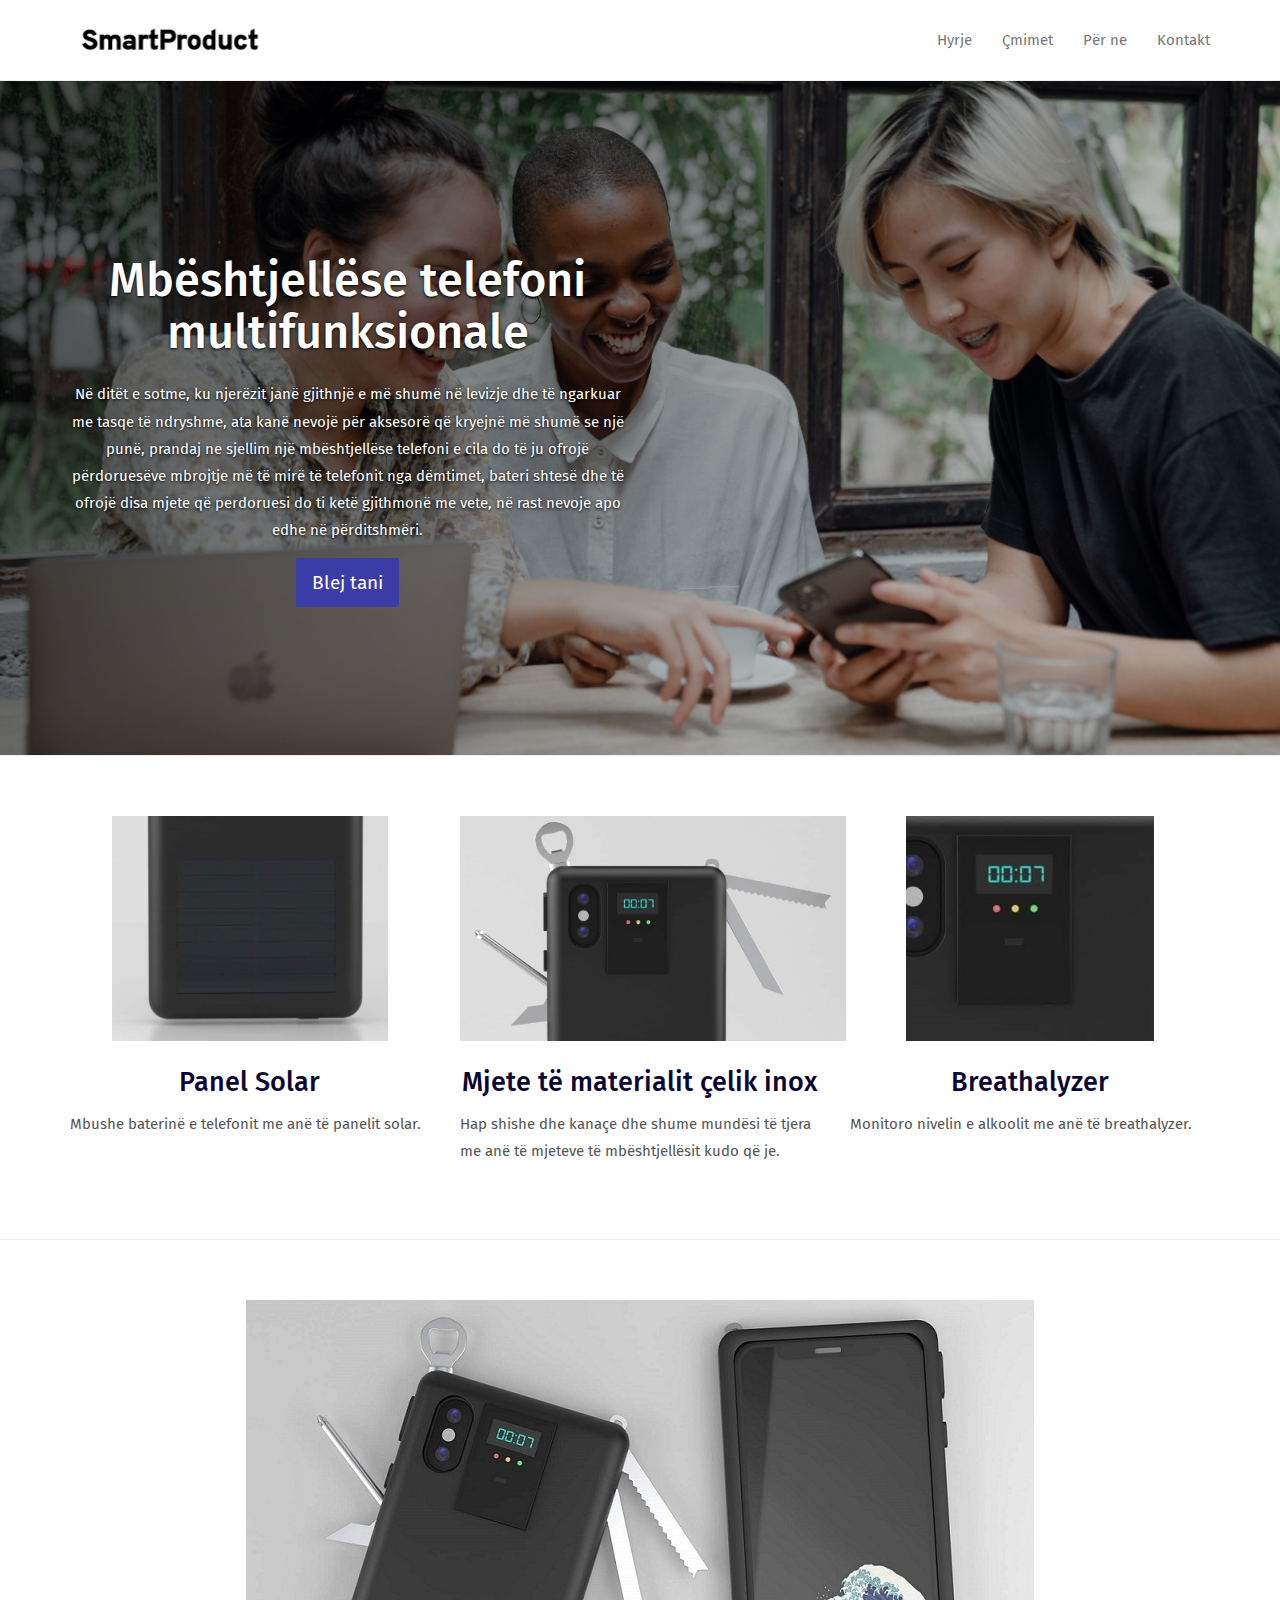
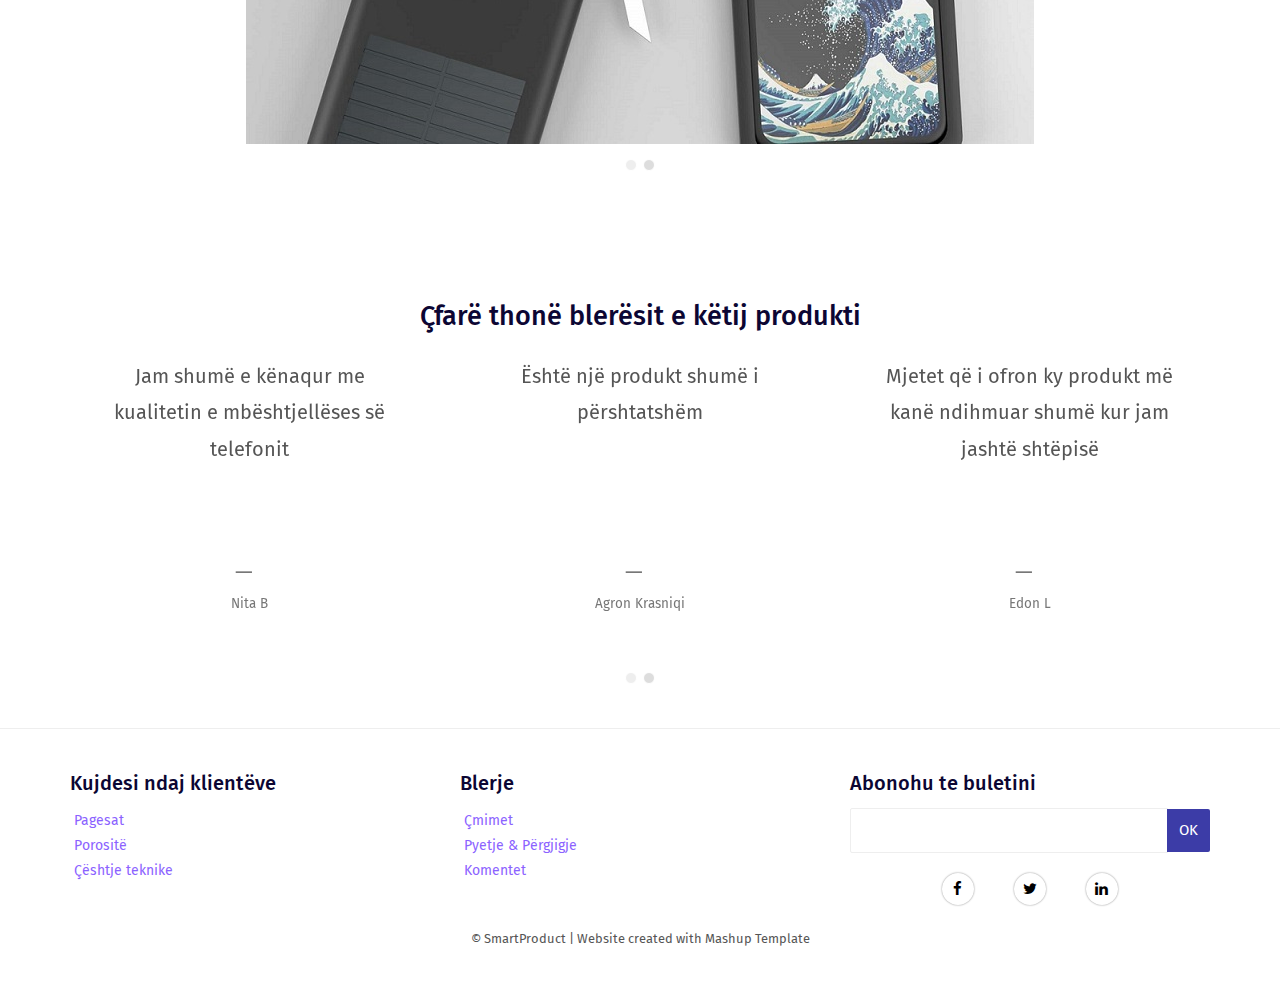
<file: index.html>
<!DOCTYPE html>
<html lang="en">
  <head>
    <meta charset="UTF-8" />
    <meta content="IE=edge" http-equiv="X-UA-Compatible" />
    <meta content="width=device-width,initial-scale=1" name="viewport" />
    <meta content="description" name="description" />
    <meta name="google" content="notranslate" />
    <meta
      content="Mashup templates have been developped by Orson.io team"
      name="author"
    />

    <!-- Disable tap highlight on IE -->
    <meta name="msapplication-tap-highlight" content="no" />

    <link href="./assets/apple-touch-icon.png" rel="apple-touch-icon" />

    <title>Hyrje</title>

    <link href="./assets/css/main.a3f694c0.css" rel="stylesheet" />
    <link rel="stylesheet" href="assets/css/custom.css" />
  </head>

  <body>
    <!-- Add your content of header -->
    <header>
      <nav class="navbar navbar-fixed-top navbar-default">
        <div class="container">
          <div class="navbar-header">
            <button
              type="button"
              class="navbar-toggle uarr collapsed"
              data-toggle="collapse"
              data-target="#navbar-collapse-uarr"
            >
              <span class="sr-only">Toggle navigation</span>
              <span class="icon-bar"></span>
              <span class="icon-bar"></span>
              <span class="icon-bar"></span>
            </button>
            <a class="navbar-brand" href="./index.html" title="">
              <img
                src="./assets/images/logo5.png"
                class="navbar-logo-img logo"
                alt=""
              />
            </a>
          </div>

          <div class="collapse navbar-collapse" id="navbar-collapse-uarr">
            <ul class="nav navbar-nav navbar-right">
              <li><a href="./index.html" title="" class="active">Hyrje</a></li>
              <li><a href="./pricing.html" title=""> Çmimet </a></li>
              <li><a href="./about.html" title=""> Për ne</a></li>
              <li><a href="./contact.html" title="">Kontakt</a></li>
            </ul>
          </div>
        </div>
      </nav>
    </header>

    <div class="hero-pic white-text-container background-image-container">
      <div class="opacity"></div>
      <div class="container">
        <div class="row">
          <div class="col-md-6">
            <h1>Mbështjellëse telefoni multifunksionale</h1>
            <p>
              Në ditët e sotme, ku njerëzit janë gjithnjë e më shumë në levizje
              dhe të ngarkuar me tasqe të ndryshme, ata kanë nevojë për aksesorë
              që kryejnë më shumë se një punë, prandaj ne sjellim një
              mbështjellëse telefoni e cila do të ju ofrojë përdoruesëve
              mbrojtje më të mirë të telefonit nga dëmtimet, bateri shtesë dhe
              të ofrojë disa mjete që perdoruesi do ti ketë gjithmonë me vete,
              në rast nevoje apo edhe në përditshmëri.
            </p>
            <a href="./index.html" title="" class="btn btn-lg btn-primary"
              >Blej tani</a
            >
          </div>
        </div>
      </div>
    </div>

    <div class="section-container border-section-container">
      <div class="container">
        <div class="row">
          <div class="col-md-4">
            <div class="fa-container">
              <img
                src="assets/images/solarpanel.jpeg"
                class="card-img-top feature-img"
              />
            </div>
            <div class="text-center">
              <h3>Panel Solar</h3>
            </div>
            <div>
              <p>Mbushe baterinë e telefonit me anë të panelit solar.</p>
            </div>
          </div>
          <div class="col-md-4">
            <div class="fa-container">
              <img
                src="assets/images/tool2.jpeg"
                class="card-img-top feature-img"
              />
            </div>
            <div class="text-center">
              <h3>Mjete të materialit çelik inox</h3>
            </div>
            <div>
              <p>
                Hap shishe dhe kanaçe dhe shume mundësi të tjera me anë të
                mjeteve të mbështjellësit kudo që je.
              </p>
            </div>
          </div>
          <div class="col-md-4">
            <div class="fa-container">
              <img
                class="card-img-top feature-img"
                src="assets/images/breathalyzer.jpeg"
              />
            </div>
            <div class="text-center">
              <h3>Breathalyzer</h3>
            </div>
            <div>
              <p>Monitoro nivelin e alkoolit me anë të breathalyzer.</p>
            </div>
          </div>
        </div>
      </div>
    </div>

    <div class="section-container">
      <div class="container">
        <div class="row">
          <div class="col-xs-12">
            <div
              id="carouselExampleIndicators"
              class="carousel slide"
              data-ride="carousel"
              data-interval="3000"
            >
              <div class="carousel-inner" role="listbox">
                <div class="item active">
                  <img
                    class="product-img img-responsive"
                    src="./assets/images/product1.jpeg"
                    alt="First slide"
                  />
                </div>
                <div class="item">
                  <img
                    class="product-img img-responsive"
                    src="./assets/images/product2.jpeg"
                    alt="Second slide"
                  />
                </div>
              </div>
              <ol class="carousel-indicators">
                <li
                  data-target="#carouselExampleIndicators"
                  data-slide-to="0"
                  class="active"
                ></li>
                <li
                  data-target="#carouselExampleIndicators"
                  data-slide-to="1"
                ></li>
              </ol>
            </div>
          </div>
        </div>
      </div>
    </div>

    <div class="container">
      <div class="row">
        <div class="col-md-12">
          <h3 class="text-center">Çfarë thonë blerësit e këtij produkti</h3>
          <div
            id="carouselExampleIndicators2"
            class="carousel slide"
            data-ride="carousel"
            data-interval="3000"
          >
            <div class="carousel-inner" role="listbox">
              <div class="item active">
                <div class="row">
                  <div class="col-md-4">
                    <div class="card text-center p-3">
                      <blockquote class="blockquote mb-0 review-card">
                        <p>
                          Jam shumë e kënaqur me kualitetin e mbështjellëses së
                          telefonit
                        </p>
                        <footer class="blockquote-footer">
                          <small> Nita B </small>
                        </footer>
                      </blockquote>
                    </div>
                  </div>
                  <div class="col-md-4">
                    <div class="card text-center p-3">
                      <blockquote class="blockquote mb-0 review-card">
                        <p>Është një produkt shumë i përshtatshëm</p>
                        <footer class="blockquote-footer">
                          <small> Agron Krasniqi </small>
                        </footer>
                      </blockquote>
                    </div>
                  </div>

                  <div class="col-md-4">
                    <div class="card text-center p-3">
                      <blockquote class="blockquote mb-0 review-card">
                        <p>
                          Mjetet që i ofron ky produkt më kanë ndihmuar shumë
                          kur jam jashtë shtëpisë
                        </p>
                        <footer class="blockquote-footer">
                          <small> Edon L </small>
                        </footer>
                      </blockquote>
                    </div>
                  </div>
                </div>
              </div>
              <div class="item">
                <div class="col-md-4">
                  <div class="card text-center p-3">
                    <blockquote class="blockquote mb-0 review-card">
                      <p>
                        Më pëlqen shumë kjo mbështjellëse dhe ja kam rekomanduar
                        edhe të afërmve të mi
                      </p>
                      <footer class="blockquote-footer">
                        <small> Arta M </small>
                      </footer>
                    </blockquote>
                  </div>
                </div>
                <div class="col-md-4">
                  <div class="card text-center p-3">
                    <blockquote class="blockquote mb-0 review-card">
                      <p>
                        Ky produkt më ka shpëtuar në shumë situata me mjetet që
                        ka
                      </p>
                      <footer class="blockquote-footer">
                        <small> Taulant Z </small>
                      </footer>
                    </blockquote>
                  </div>
                </div>
                <div class="col-md-4">
                  <div class="card text-center p-3">
                    <blockquote class="blockquote mb-0 review-card">
                      <p>
                        Porosia ka mbërritur ashtu si dukej në foto. Do blija
                        nga kjo faqe prapë
                      </p>
                      <footer class="blockquote-footer">
                        <small> Bora A </small>
                      </footer>
                    </blockquote>
                  </div>
                </div>
              </div>
            </div>
            <ol class="carousel-indicators">
              <li
                data-target="#carouselExampleIndicators2"
                data-slide-to="0"
                class="active"
              ></li>
              <li
                data-target="#carouselExampleIndicators2"
                data-slide-to="1"
              ></li>
            </ol>
          </div>
        </div>
      </div>
    </div>

    <footer>
      <div class="section-container footer-container">
        <div class="container">
          <div class="row">
            <div class="col-md-4">
              <h4>Kujdesi ndaj klientëve</h4>
              <ul class="customer-service-menu">
                <li><a href="index.html">Pagesat</a></li>
                <li><a href="index.html">Porositë</a></li>
                <li><a href="index.html">Çështje teknike</a></li>
              </ul>
            </div>

            <div class="col-md-4">
              <h4>Blerje</h4>
              <ul class="customer-service-menu">
                <li><a href="index.html">Çmimet</a></li>
                <li>
                  <a href="index.html">Pyetje & Përgjigje</a>
                </li>
                <li><a href="index.html">Komentet</a></li>
              </ul>
            </div>

            <div class="col-md-4">
              <h4>Abonohu te buletini</h4>

              <div class="form-group">
                <div class="input-group">
                  <input type="text" class="form-control footer-input-text" />
                  <div class="input-group-btn">
                    <button
                      type="button"
                      class="btn btn-primary btn-newsletter"
                    >
                      OK
                    </button>
                  </div>
                </div>
              </div>
              <p class="footer-paragraph">
                <a
                  href="https://facebook.com/"
                  class="social-round-icon white-round-icon fa-icon"
                  title=""
                >
                  <i class="fa fa-facebook" aria-hidden="true"></i>
                </a>
                <a
                  href="https://twitter.com/"
                  class="social-round-icon white-round-icon fa-icon"
                  title=""
                >
                  <i class="fa fa-twitter" aria-hidden="true"></i>
                </a>
                <a
                  href="https://www.linkedin.com/"
                  class="social-round-icon white-round-icon fa-icon"
                  title=""
                >
                  <i class="fa fa-linkedin" aria-hidden="true"></i>
                </a>
              </p>
            </div>
          </div>
          <div class="row">
            <div class="col-12">
              <p class="text-center">
                <small
                  >© SmartProduct | Website created with
                  <a
                    href="http://www.mashup-template.com/"
                    class="link-like-text"
                    title="Create website with free html template"
                    >Mashup Template</a
                  >
                </small>
              </p>
            </div>
          </div>
        </div>
      </div>
    </footer>

    <script>
      document.addEventListener("DOMContentLoaded", function (event) {
        navActivePage();
      });
    </script>

    <!-- Google Analytics: change UA-XXXXX-X to be your site's ID 

<script>
  (function (i, s, o, g, r, a, m) {
    i['GoogleAnalyticsObject'] = r; i[r] = i[r] || function () {
      (i[r].q = i[r].q || []).push(arguments)
    }, i[r].l = 1 * new Date(); a = s.createElement(o),
      m = s.getElementsByTagName(o)[0]; a.async = 1; a.src = g; m.parentNode.insertBefore(a, m)
  })(window, document, 'script', '//www.google-analytics.com/analytics.js', 'ga');
  ga('create', 'UA-XXXXX-X', 'auto');
  ga('send', 'pageview');
</script>

-->

    <script type="text/javascript" src="./assets/js/main.41beeca9.js"></script>
  </body>
</html>
</file>
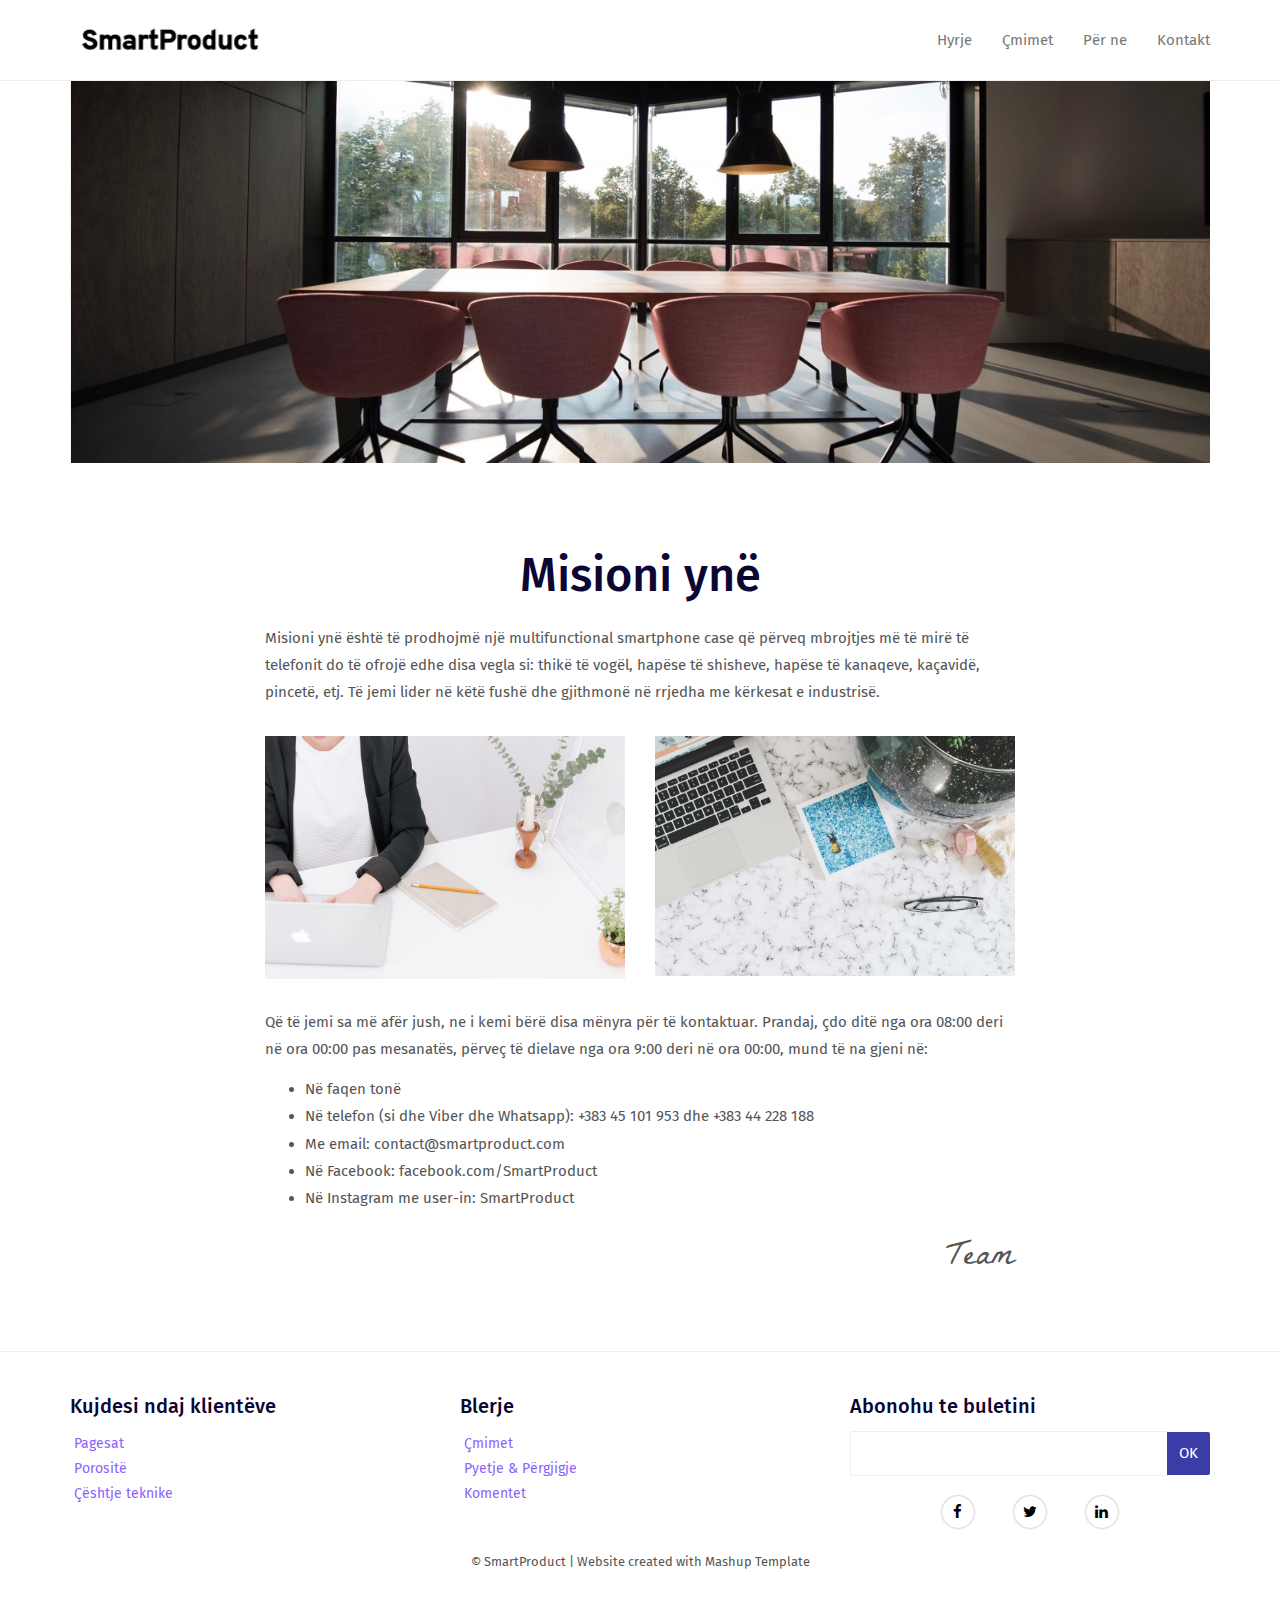
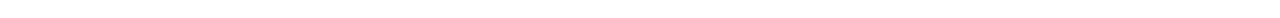
<file: about.html>
<!DOCTYPE html>
<html lang="en">

<head>
  <meta charset="UTF-8">
  <meta content="IE=edge" http-equiv="X-UA-Compatible">
  <meta content="width=device-width,initial-scale=1" name="viewport">
  <meta content="description" name="description">
  <meta name="google" content="notranslate" />
  <meta content="Mashup templates have been developped by Orson.io team" name="author">

  <!-- Disable tap highlight on IE -->
  <meta name="msapplication-tap-highlight" content="no">
  
  <link href="./assets/apple-touch-icon.png" rel="apple-touch-icon">
  
 

  <title>Për ne</title>  

<link href="./assets/css/main.a3f694c0.css" rel="stylesheet"></head>
<link rel="stylesheet" href="assets/css/custom.css">
<body>

 <!-- Add your content of header -->
<header>
  <nav class="navbar  navbar-fixed-top navbar-default">
    <div class="container">
      <div class="navbar-header">
        <button type="button" class="navbar-toggle uarr collapsed" data-toggle="collapse" data-target="#navbar-collapse-uarr">
          <span class="sr-only">Toggle navigation</span>
          <span class="icon-bar"></span>
          <span class="icon-bar"></span>
          <span class="icon-bar"></span>
        </button>
        <a class="navbar-brand" href="./index.html" title="">
          <img
                src="./assets/images/logo5.png"
                class="navbar-logo-img logo"
                alt=""
              />
        </a>
      </div>

      <div class="collapse navbar-collapse" id="navbar-collapse-uarr">
        <ul class="nav navbar-nav navbar-right">
          <li><a href="./index.html" title="" class="active">Hyrje</a></li>
          <li><a href="./pricing.html" title=""> Çmimet </a></li>
          <li><a href="./about.html" title=""> Për ne</a></li>
          <li><a href="./contact.html" title="">Kontakt</a></li>
                
        </ul>
      </div>
    </div>
  </nav>
</header>




<div class="">
    <div class="container">
        <div class="row">
            <div class="col-xs-12">
               <img class="img-responsive" src="./assets/images/img-01.jpg">
            </div>
        </div>
    </div>
</div>

<div class="section-container">
    <div class="container">
        <div class="row">
               <div class="col-xs-12 col-md-8 col-md-offset-2">
                    <div class="text-center">
                    <h1>Misioni ynë</h1>
                     </div>   
                        <p class="section-container-spacer">
                          Misioni ynë është
                          të prodhojmë një multifunctional smartphone case që përveq mbrojtjes më të mirë të telefonit do të ofrojë edhe disa vegla si: thikë të vogël, hapëse të shisheve, hapëse të kanaqeve, kaçavidë, pincetë, etj.
                          Të jemi lider në këtë fushë dhe gjithmonë në rrjedha me kërkesat e industrisë.
                           
                        </p>

                    <div class="row section-container-spacer">
                        <div class="col-md-6">
                            <img class="img-responsive" src="./assets/images/img-03.jpg">
                        </div>
                        <div class="col-md-6">
                            <img class="img-responsive" src="./assets/images/img-02.jpg">
                        </div>
                    </div>

               </div>
               
                <div class="col-xs-12 col-md-8 col-md-offset-2">
                   <p>Që të jemi sa më afër jush, ne i kemi bërë disa mënyra për të kontaktuar. Prandaj, çdo ditë nga ora 08:00 deri në ora 00:00 pas mesanatës, përveç të dielave nga ora 9:00 deri në ora 00:00, mund të na gjeni në:
                      <ul >
                        <li>Në faqen tonë</li>
                        <li>Në telefon (si dhe Viber dhe Whatsapp): +383 45 101 953 dhe +383 44 228 188</li>
                        <li>Me email: contact@smartproduct.com</li>
                        <li>Në Facebook: facebook.com/SmartProduct</li>
                       <li>Në Instagram me user-in: SmartProduct</li>
                    </ul>
                    </p>
                    <small class="signature pull-right">Team</small>
                </div>
            </div>
        </div>
    </div>
</div>

<footer>
  <div class="section-container footer-container">
    <div class="container">
      <div class="row">
        <div class="col-md-4">
          <h4>Kujdesi ndaj klientëve</h4>
          <ul class="customer-service-menu">
            <li><a href="index.html">Pagesat</a></li>
            <li><a href="index.html">Porositë</a></li>
            <li><a href="index.html">Çështje teknike</a></li>
          </ul>
        </div>
        
          <div class="col-md-4">
            <h4>Blerje</h4>
            <ul class="customer-service-menu">
              <li><a href="index.html">Çmimet</a></li>
              <li>
                <a href="index.html">Pyetje & Përgjigje</a>
              </li>
              <li><a href="index.html">Komentet</a></li>
            </ul>
          </div>
        
        <div class="col-md-4">
          <h4>Abonohu te buletini</h4>

          <div class="form-group">
            <div class="input-group">
              <input type="text" class="form-control footer-input-text" />
              <div class="input-group-btn">
                <button
                  type="button"
                  class="btn btn-primary btn-newsletter"
                >
                  OK
                </button>
              </div>
            </div>
          </div>
          <p class="footer-paragraph">
            <a
              href="https://facebook.com/"
              class="social-round-icon white-round-icon fa-icon"
              title=""
            >
              <i class="fa fa-facebook" aria-hidden="true"></i>
            </a>
            <a
              href="https://twitter.com/"
              class="social-round-icon white-round-icon fa-icon"
              title=""
            >
              <i class="fa fa-twitter" aria-hidden="true"></i>
            </a>
            <a
              href="https://www.linkedin.com/"
              class="social-round-icon white-round-icon fa-icon"
              title=""
            >
              <i class="fa fa-linkedin" aria-hidden="true"></i>
            </a>
          </p>
        </div>
      </div>
      <div class="row">
        <div class="col-12">
          <p class="text-center">
            <small
              >© SmartProduct | Website created with
              <a
                href="http://www.mashup-template.com/"
                class="link-like-text"
                title="Create website with free html template"
                >Mashup Template</a
              >
            </small>
          </p>
        </div>
      </div>
    </div>
  </div>
</footer>

<script>
  document.addEventListener("DOMContentLoaded", function (event) {
    navActivePage();
  });
</script>

<!-- Google Analytics: change UA-XXXXX-X to be your site's ID 

<script>
  (function (i, s, o, g, r, a, m) {
    i['GoogleAnalyticsObject'] = r; i[r] = i[r] || function () {
      (i[r].q = i[r].q || []).push(arguments)
    }, i[r].l = 1 * new Date(); a = s.createElement(o),
      m = s.getElementsByTagName(o)[0]; a.async = 1; a.src = g; m.parentNode.insertBefore(a, m)
  })(window, document, 'script', '//www.google-analytics.com/analytics.js', 'ga');
  ga('create', 'UA-XXXXX-X', 'auto');
  ga('send', 'pageview');
</script>

--> 
<script type="text/javascript" src="./assets/js/main.41beeca9.js"></script></body>

</html>
</file>
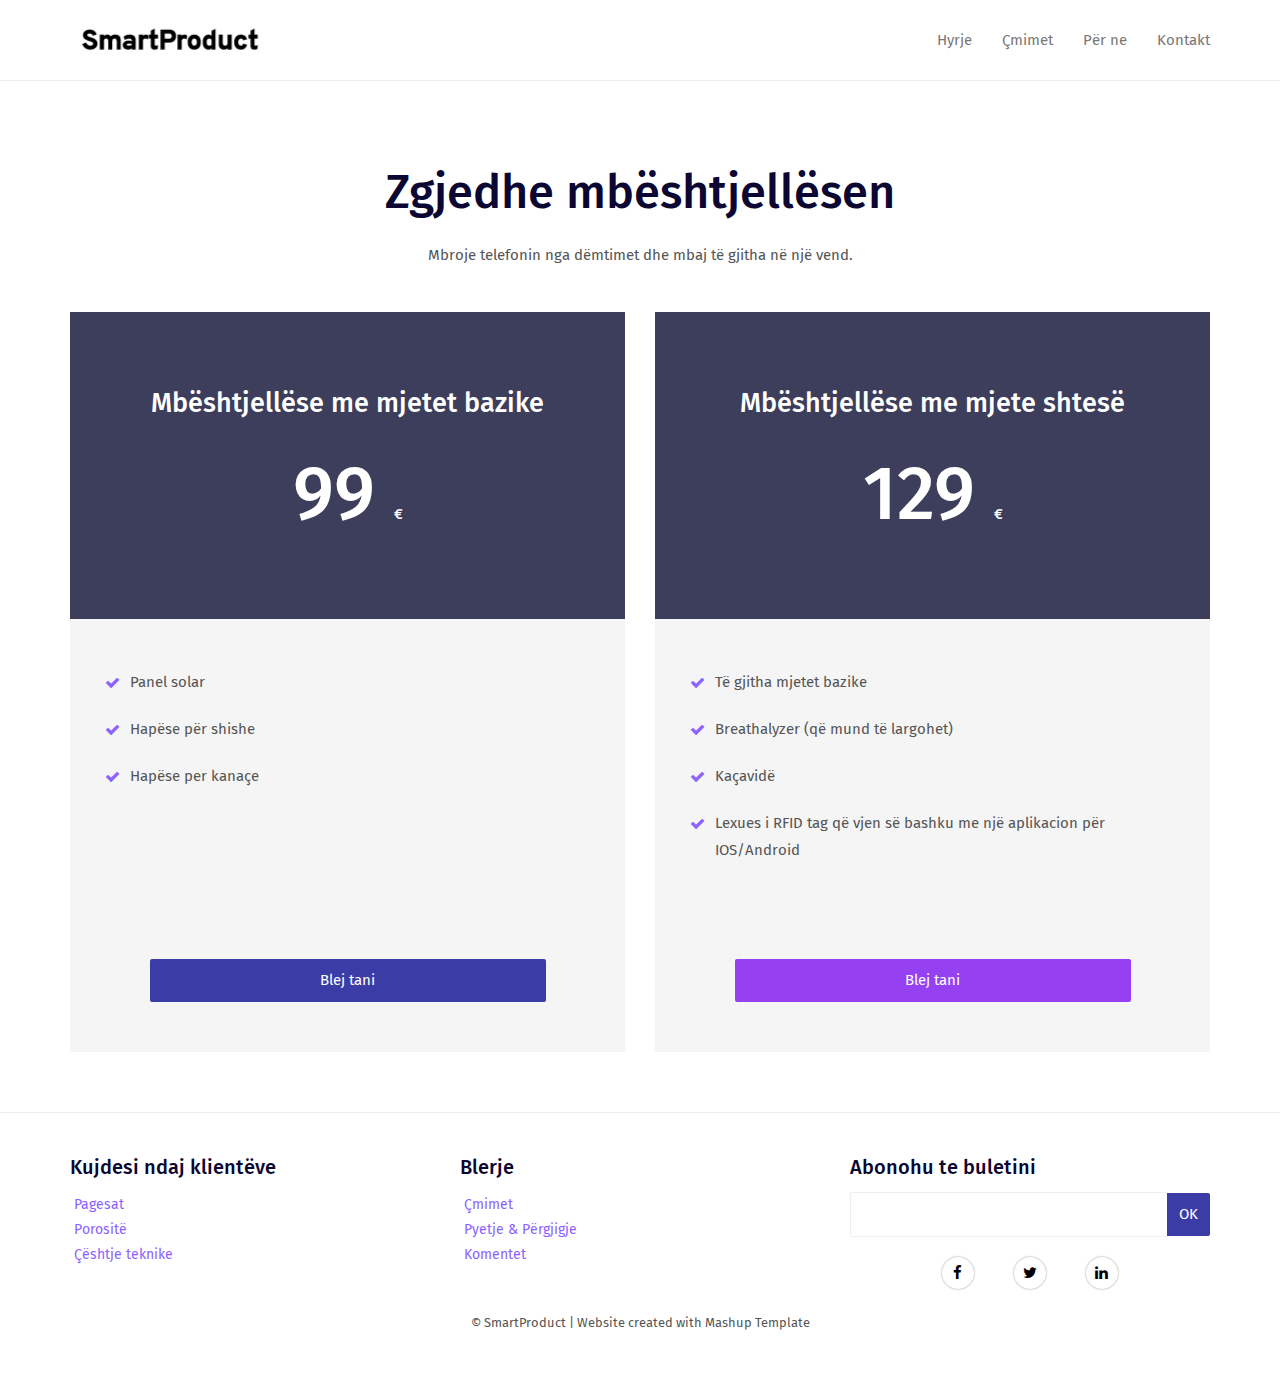
<file: pricing.html>
<!DOCTYPE html>
<html lang="en">
  <head>
    <meta charset="UTF-8" />
    <meta content="IE=edge" http-equiv="X-UA-Compatible" />
    <meta content="width=device-width,initial-scale=1" name="viewport" />
    <meta content="description" name="description" />
    <meta name="google" content="notranslate" />
    <meta
      content="Mashup templates have been developped by Orson.io team"
      name="author"
    />

    <!-- Disable tap highlight on IE -->
    <meta name="msapplication-tap-highlight" content="no" />

    <link href="./assets/apple-touch-icon.png" rel="apple-touch-icon" />

    <title>Çmimorja</title>

    <link href="./assets/css/main.a3f694c0.css" rel="stylesheet" />
    <link rel="stylesheet" href="assets/css/custom.css" />
  </head>

  <body>
    <!-- Add your content of header -->
    <header>
      <nav class="navbar navbar-fixed-top navbar-default">
        <div class="container">
          <div class="navbar-header">
            <button
              type="button"
              class="navbar-toggle uarr collapsed"
              data-toggle="collapse"
              data-target="#navbar-collapse-uarr"
            >
              <span class="sr-only">Toggle navigation</span>
              <span class="icon-bar"></span>
              <span class="icon-bar"></span>
              <span class="icon-bar"></span>
            </button>
            <a class="navbar-brand" href="./index.html" title="">
              <img
                src="./assets/images/logo5.png"
                class="navbar-logo-img logo"
                alt=""
              />
            </a>
          </div>

          <div class="collapse navbar-collapse" id="navbar-collapse-uarr">
            <ul class="nav navbar-nav navbar-right">
              <li><a href="./index.html" title="" class="active">Hyrje</a></li>
              <li><a href="./pricing.html" title=""> Çmimet</a></li>
              <li><a href="./about.html" title=""> Për ne </a></li>
              <li><a href="./contact.html" title="">Kontakt</a></li>
            </ul>
          </div>
        </div>
      </nav>
    </header>

    <div class="section-container">
      <div class="container">
        <div class="row section-container-spacer">
          <div class="col-xs-12">
            <div class="text-center">
              <h1>Zgjedhe mbështjellësen</h1>
            </div>
            <div class="col-md-8 col-md-offset-2 text-center">
              <p>
                Mbroje telefonin nga dëmtimet dhe mbaj të gjitha në një vend.
              </p>
            </div>
          </div>
        </div>

        <div class="row">
          <div class="col-md-6">
            <div class="pricing-card pricing-primary">
              <h3>Mbështjellëse me mjetet bazike</h3>
              <h6 class="price">99 <span>€</span></h6>
            </div>
            <div class="pricing-features">
              <ul class="features">
                <li>Panel solar</li>
                <li>Hapëse për shishe</li>
                <li>Hapëse per kanaçe</li>
              </ul>
              <div class="buy-btn">
                <button href="contact.html" class="btn btn-primary" title="">
                  Blej tani
                </button>
              </div>
            </div>
          </div>
          <div class="col-md-6">
            <div class="pricing-card pricing-primary">
              <h3>Mbështjellëse me mjete shtesë</h3>
              <h6 class="price">129 <span>€</span></h6>
            </div>
            <div class="pricing-features">
              <ul class="features">
                <li>Të gjitha mjetet bazike</li>
                <li>Breathalyzer (që mund të largohet)</li>
                <li>Kaçavidë</li>
                <li>
                  Lexues i RFID tag që vjen së bashku me një aplikacion për
                  IOS/Android
                </li>
              </ul>
              <div class="buy-btn">
                <button href="contact.html" class="btn btn-secondary" title="">
                  Blej tani
                </button>
              </div>
            </div>
          </div>
        </div>
      </div>
    </div>

    <footer>
      <div class="section-container footer-container">
        <div class="container">
          <div class="row">
            <div class="col-md-4">
              <h4>Kujdesi ndaj klientëve</h4>
              <ul class="customer-service-menu">
                <li><a href="index.html">Pagesat</a></li>
                <li><a href="index.html">Porositë</a></li>
                <li><a href="index.html">Çështje teknike</a></li>
              </ul>
            </div>

            <div class="col-md-4">
              <h4>Blerje</h4>
              <ul class="customer-service-menu">
                <li><a href="index.html">Çmimet</a></li>
                <li>
                  <a href="index.html">Pyetje & Përgjigje</a>
                </li>
                <li><a href="index.html">Komentet</a></li>
              </ul>
            </div>

            <div class="col-md-4">
              <h4>Abonohu te buletini</h4>

              <div class="form-group">
                <div class="input-group">
                  <input type="text" class="form-control footer-input-text" />
                  <div class="input-group-btn">
                    <button
                      type="button"
                      class="btn btn-primary btn-newsletter"
                    >
                      OK
                    </button>
                  </div>
                </div>
              </div>
              <p class="footer-paragraph">
                <a
                  href="https://facebook.com/"
                  class="social-round-icon white-round-icon fa-icon"
                  title=""
                >
                  <i class="fa fa-facebook" aria-hidden="true"></i>
                </a>
                <a
                  href="https://twitter.com/"
                  class="social-round-icon white-round-icon fa-icon"
                  title=""
                >
                  <i class="fa fa-twitter" aria-hidden="true"></i>
                </a>
                <a
                  href="https://www.linkedin.com/"
                  class="social-round-icon white-round-icon fa-icon"
                  title=""
                >
                  <i class="fa fa-linkedin" aria-hidden="true"></i>
                </a>
              </p>
            </div>
          </div>
          <div class="row">
            <div class="col-12">
              <p class="text-center">
                <small
                  >© SmartProduct | Website created with
                  <a
                    href="http://www.mashup-template.com/"
                    class="link-like-text"
                    title="Create website with free html template"
                    >Mashup Template</a
                  >
                </small>
              </p>
            </div>
          </div>
        </div>
      </div>
    </footer>

    <script>
      document.addEventListener("DOMContentLoaded", function (event) {
        navActivePage();
      });
    </script>

    <!-- Google Analytics: change UA-XXXXX-X to be your site's ID 

<script>
  (function (i, s, o, g, r, a, m) {
    i['GoogleAnalyticsObject'] = r; i[r] = i[r] || function () {
      (i[r].q = i[r].q || []).push(arguments)
    }, i[r].l = 1 * new Date(); a = s.createElement(o),
      m = s.getElementsByTagName(o)[0]; a.async = 1; a.src = g; m.parentNode.insertBefore(a, m)
  })(window, document, 'script', '//www.google-analytics.com/analytics.js', 'ga');
  ga('create', 'UA-XXXXX-X', 'auto');
  ga('send', 'pageview');
</script>

-->
    <script type="text/javascript" src="./assets/js/main.41beeca9.js"></script>
  </body>
</html>
</file>
<file: assets/css/custom.css>
.feature-img {
  height: 25vh;
  object-fit: contain;
}

.hero-pic {
  display: flex;
  justify-content: center;
  align-items: center;
  flex-direction: column;
  text-align: center;
  width: 100%;
  height: 75vh;
  background: linear-gradient(
      -45deg,
      rgba(0, 0, 0, 0) 0%,
      rgba(0, 0, 0, 0) 25%,
      rgba(0, 0, 0, 0.65) 100%
    ),
    url("../images/heropic.jpg");
  background-size: cover !important;
  background-position: bottom;
  overflow: hidden;
}

.logo {
  font-family: Exo;
  position: relative;
  bottom: 12px;
}

.product-img {
  text-align: center;
  margin: 0 auto;
}
.customer-service-menu {
  list-style-type: none;
  font-size: 14px;
  margin-left: 0.2rem;
  padding-left: 0.2rem;
}

.footer-paragraph {
  margin: 2rem auto;
  display: flex;
  justify-content: center;
  gap: 4rem;
}
/* * {
  border: 1px red solid;
} */

.buy-btn {
  text-align: center;
}

.buy-btn > button {
  width: 80%;
}

.review-card > p {
  display: inline-block;
  min-height: 180px;
  font-size: 20px;
}

/*------------------------------------
- COLOR primary
------------------------------------*/
.alert-primary {
  color: #1b1b4c;
  background-color: #c4c4ea;
  border-color: #b5b5e4;
}

.alert-primary hr {
  border-top-color: #a3a3dd;
}

.alert-primary .alert-link {
  color: #0e0e27;
}

.badge-primary {
  color: #fff;
  background-color: #3c3ca7;
}

.badge-primary[href]:hover,
.badge-primary[href]:focus {
  color: #fff;
  background-color: #2e2e81;
}

.bg-primary {
  background-color: #3c3ca7 !important;
}

a.bg-primary:hover,
a.bg-primary:focus,
button.bg-primary:hover,
button.bg-primary:focus {
  background-color: #2e2e81 !important;
}

.border-primary {
  border-color: #3c3ca7 !important;
}

.btn-primary {
  color: #fff;
  background-color: #3c3ca7;
  border-color: #3c3ca7;
}

.btn-primary:hover {
  color: #fff;
  background-color: #32328c;
  border-color: #2e2e81;
}

.btn-primary:focus,
.btn-primary.focus {
  box-shadow: 0 0 0 0.2rem rgba(60, 60, 167, 0.5);
}

.btn-primary.disabled,
.btn-primary:disabled {
  color: #fff;
  background-color: #3c3ca7;
  border-color: #3c3ca7;
}

.btn-primary:not(:disabled):not(.disabled):active,
.btn-primary:not(:disabled):not(.disabled).active,
.show > .btn-primary.dropdown-toggle {
  color: #fff;
  background-color: #2e2e81;
  border-color: #2a2a76;
}

.btn-primary:not(:disabled):not(.disabled):active:focus,
.btn-primary:not(:disabled):not(.disabled).active:focus,
.show > .btn-primary.dropdown-toggle:focus {
  box-shadow: 0 0 0 0.2rem rgba(60, 60, 167, 0.5);
}

.btn-outline-primary {
  color: #3c3ca7;
  background-color: transparent;
  border-color: #3c3ca7;
}

.btn-outline-primary:hover {
  color: #fff;
  background-color: #3c3ca7;
  border-color: #3c3ca7;
}

.btn-outline-primary:focus,
.btn-outline-primary.focus {
  box-shadow: 0 0 0 0.2rem rgba(60, 60, 167, 0.5);
}

.btn-outline-primary.disabled,
.btn-outline-primary:disabled {
  color: #3c3ca7;
  background-color: transparent;
}

.btn-outline-primary:not(:disabled):not(.disabled):active,
.btn-outline-primary:not(:disabled):not(.disabled).active,
.show > .btn-outline-primary.dropdown-toggle {
  color: #fff;
  background-color: #3c3ca7;
  border-color: #3c3ca7;
}

.btn-outline-primary:not(:disabled):not(.disabled):active:focus,
.btn-outline-primary:not(:disabled):not(.disabled).active:focus,
.show > .btn-outline-primary.dropdown-toggle:focus {
  box-shadow: 0 0 0 0.2rem rgba(60, 60, 167, 0.5);
}

.list-group-item-primary {
  color: #1b1b4c;
  background-color: #b5b5e4;
}

.list-group-item-primary.list-group-item-action:hover,
.list-group-item-primary.list-group-item-action:focus {
  color: #1b1b4c;
  background-color: #a3a3dd;
}

.list-group-item-primary.list-group-item-action.active {
  color: #fff;
  background-color: #1b1b4c;
  border-color: #1b1b4c;
}

.table-primary,
.table-primary > th,
.table-primary > td {
  background-color: #b5b5e4;
}

.table-hover .table-primary:hover {
  background-color: #a3a3dd;
}

.table-hover .table-primary:hover > td,
.table-hover .table-primary:hover > th {
  background-color: #a3a3dd;
}

.text-primary {
  color: #3c3ca7 !important;
}

a.text-primary:hover,
a.text-primary:focus {
  color: #2e2e81 !important;
}

/*------------------------------------
- COLOR secondary
------------------------------------*/
.alert-secondary {
  color: #580bac;
  background-color: #ffffff;
  border-color: #f4ecfd;
}

.alert-secondary hr {
  border-top-color: #e7d4fc;
}

.alert-secondary .alert-link {
  color: #3f087d;
}

.badge-secondary {
  color: #fff;
  background-color: #9541f2;
}

.badge-secondary[href]:hover,
.badge-secondary[href]:focus {
  color: #fff;
  background-color: #7a11ee;
}

.bg-secondary {
  background-color: #9541f2 !important;
}

a.bg-secondary:hover,
a.bg-secondary:focus,
button.bg-secondary:hover,
button.bg-secondary:focus {
  background-color: #7a11ee !important;
}

.border-secondary {
  border-color: #9541f2 !important;
}

.btn-secondary {
  color: #fff;
  background-color: #9541f2;
  border-color: #9541f2;
}

.btn-secondary:hover {
  color: #fff;
  background-color: #821fef;
  border-color: #7a11ee;
}

.btn-secondary:focus,
.btn-secondary.focus {
  box-shadow: 0 0 0 0.2rem rgba(149, 65, 242, 0.5);
}

.btn-secondary.disabled,
.btn-secondary:disabled {
  color: #fff;
  background-color: #9541f2;
  border-color: #9541f2;
}

.btn-secondary:not(:disabled):not(.disabled):active,
.btn-secondary:not(:disabled):not(.disabled).active,
.show > .btn-secondary.dropdown-toggle {
  color: #fff;
  background-color: #7a11ee;
  border-color: #730fe1;
}

.btn-secondary:not(:disabled):not(.disabled):active:focus,
.btn-secondary:not(:disabled):not(.disabled).active:focus,
.show > .btn-secondary.dropdown-toggle:focus {
  box-shadow: 0 0 0 0.2rem rgba(149, 65, 242, 0.5);
}

.btn-outline-secondary {
  color: #9541f2;
  background-color: transparent;
  border-color: #9541f2;
}

.btn-outline-secondary:hover {
  color: #fff;
  background-color: #9541f2;
  border-color: #9541f2;
}

.btn-outline-secondary:focus,
.btn-outline-secondary.focus {
  box-shadow: 0 0 0 0.2rem rgba(149, 65, 242, 0.5);
}

.btn-outline-secondary.disabled,
.btn-outline-secondary:disabled {
  color: #9541f2;
  background-color: transparent;
}

.btn-outline-secondary:not(:disabled):not(.disabled):active,
.btn-outline-secondary:not(:disabled):not(.disabled).active,
.show > .btn-outline-secondary.dropdown-toggle {
  color: #fff;
  background-color: #9541f2;
  border-color: #9541f2;
}

.btn-outline-secondary:not(:disabled):not(.disabled):active:focus,
.btn-outline-secondary:not(:disabled):not(.disabled).active:focus,
.show > .btn-outline-secondary.dropdown-toggle:focus {
  box-shadow: 0 0 0 0.2rem rgba(149, 65, 242, 0.5);
}

.list-group-item-secondary {
  color: #580bac;
  background-color: #f4ecfd;
}

.list-group-item-secondary.list-group-item-action:hover,
.list-group-item-secondary.list-group-item-action:focus {
  color: #580bac;
  background-color: #e7d4fc;
}

.list-group-item-secondary.list-group-item-action.active {
  color: #fff;
  background-color: #580bac;
  border-color: #580bac;
}

.table-secondary,
.table-secondary > th,
.table-secondary > td {
  background-color: #f4ecfd;
}

.table-hover .table-secondary:hover {
  background-color: #e7d4fc;
}

.table-hover .table-secondary:hover > td,
.table-hover .table-secondary:hover > th {
  background-color: #e7d4fc;
}

.text-secondary {
  color: #9541f2 !important;
}

a.text-secondary:hover,
a.text-secondary:focus {
  color: #7a11ee !important;
}
</file>
<file: assets/css/main.a3f694c0.css>
@import url(https://fonts.googleapis.com/css?family=La+Belle+Aurore|Fira+Sans:400,700);
@import url(https://maxcdn.bootstrapcdn.com/font-awesome/4.7.0/css/font-awesome.min.css); /*!
 * Bootstrap v3.3.7 (http://getbootstrap.com)
 * Copyright 2011-2016 Twitter, Inc.
 * Licensed under MIT (https://github.com/twbs/bootstrap/blob/master/LICENSE)
 */
/*! normalize.css v3.0.3 | MIT License | github.com/necolas/normalize.css */
html {
  font-family: sans-serif;
  -ms-text-size-adjust: 100%;
  -webkit-text-size-adjust: 100%;
}
body {
  margin: 0;
}
article,
aside,
details,
figcaption,
figure,
footer,
header,
hgroup,
main,
menu,
nav,
section,
summary {
  display: block;
}
audio,
canvas,
progress,
video {
  display: inline-block;
  vertical-align: baseline;
}
audio:not([controls]) {
  display: none;
  height: 0;
}
[hidden],
template {
  display: none;
}
a {
  background-color: transparent;
}
a:active,
a:hover {
  outline: 0;
}
abbr[title] {
  border-bottom: 1px dotted;
}
b,
strong {
  font-weight: 700;
}
dfn {
  font-style: italic;
}
h1 {
  font-size: 2em;
  margin: 0.67em 0;
}
mark {
  background: #ff0;
  color: #000;
}
small {
  font-size: 80%;
}
sub,
sup {
  font-size: 75%;
  line-height: 0;
  position: relative;
  vertical-align: baseline;
}
sup {
  top: -0.5em;
}
sub {
  bottom: -0.25em;
}
img {
  border: 0;
}
svg:not(:root) {
  overflow: hidden;
}
figure {
  margin: 1em 40px;
}
hr {
  box-sizing: content-box;
  height: 0;
}
pre {
  overflow: auto;
}
code,
kbd,
pre,
samp {
  font-family: monospace, monospace;
  font-size: 1em;
}
button,
input,
optgroup,
select,
textarea {
  color: inherit;
  font: inherit;
  margin: 0;
}
button {
  overflow: visible;
}
button,
select {
  text-transform: none;
}
button,
html input[type="button"],
input[type="reset"],
input[type="submit"] {
  -webkit-appearance: button;
  cursor: pointer;
}
button[disabled],
html input[disabled] {
  cursor: default;
}
button::-moz-focus-inner,
input::-moz-focus-inner {
  border: 0;
  padding: 0;
}
input {
  line-height: normal;
}
input[type="checkbox"],
input[type="radio"] {
  box-sizing: border-box;
  padding: 0;
}
input[type="number"]::-webkit-inner-spin-button,
input[type="number"]::-webkit-outer-spin-button {
  height: auto;
}
input[type="search"] {
  -webkit-appearance: textfield;
  box-sizing: content-box;
}
input[type="search"]::-webkit-search-cancel-button,
input[type="search"]::-webkit-search-decoration {
  -webkit-appearance: none;
}
fieldset {
  border: 1px solid silver;
  margin: 0 2px;
  padding: 0.35em 0.625em 0.75em;
}
textarea {
  overflow: auto;
}
optgroup {
  font-weight: 700;
}
table {
  border-collapse: collapse;
  border-spacing: 0;
}
td,
th {
  padding: 0;
}

/*! Source: https://github.com/h5bp/html5-boilerplate/blob/master/src/css/main.css */
@media print {
  *,
  :after,
  :before {
    background: transparent !important;
    color: #000 !important;
    box-shadow: none !important;
    text-shadow: none !important;
  }
  a,
  a:visited {
    text-decoration: underline;
  }
  a[href]:after {
    content: " (" attr(href) ")";
  }
  abbr[title]:after {
    content: " (" attr(title) ")";
  }
  a[href^="#"]:after,
  a[href^="javascript:"]:after {
    content: "";
  }
  blockquote,
  pre {
    border: 1px solid #999;
    page-break-inside: avoid;
  }
  thead {
    display: table-header-group;
  }
  img,
  tr {
    page-break-inside: avoid;
  }
  img {
    max-width: 100% !important;
  }
  h2,
  h3,
  p {
    orphans: 3;
    widows: 3;
  }
  h2,
  h3 {
    page-break-after: avoid;
  }
  .navbar {
    display: none;
  }
  .btn > .caret,
  .dropup > .btn > .caret {
    border-top-color: #000 !important;
  }
  .label {
    border: 1px solid #000;
  }
  .table {
    border-collapse: collapse !important;
  }
  .table td,
  .table th {
    background-color: #fff !important;
  }
  .table-bordered td,
  .table-bordered th {
    border: 1px solid #ddd !important;
  }
}
*,
:after,
:before {
  -webkit-box-sizing: border-box;
  -moz-box-sizing: border-box;
  box-sizing: border-box;
}
html {
  font-size: 10px;
  -webkit-tap-highlight-color: transparent;
}
body {
  font-family: Fira Sans, Helvetica, Arial, sans-serif;
  font-size: 15px;
  line-height: 1.81;
  color: #555;
  background-color: #fff;
}
button,
input,
select,
textarea {
  font-family: inherit;
  font-size: inherit;
  line-height: inherit;
}
a {
  color: #8b62ff;
  text-decoration: none;
}
a:focus,
a:hover {
  color: #5216ff;
  text-decoration: underline;
}
a:focus {
  outline: 5px auto -webkit-focus-ring-color;
  outline-offset: -2px;
}
figure {
  margin: 0;
}
img {
  vertical-align: middle;
}
.img-responsive {
  display: block;
  max-width: 100%;
  height: auto;
}
.img-rounded {
  border-radius: 2px;
}
.img-thumbnail {
  padding: 4px;
  line-height: 1.81;
  background-color: #fff;
  border: 1px solid #ddd;
  border-radius: 2px;
  -webkit-transition: all 0.2s ease-in-out;
  -o-transition: all 0.2s ease-in-out;
  transition: all 0.2s ease-in-out;
  display: inline-block;
  max-width: 100%;
  height: auto;
}
.img-circle {
  border-radius: 50%;
}
hr {
  margin-top: 27px;
  margin-bottom: 27px;
  border: 0;
  border-top: 1px solid #eee;
}
.sr-only {
  position: absolute;
  width: 1px;
  height: 1px;
  margin: -1px;
  padding: 0;
  overflow: hidden;
  clip: rect(0, 0, 0, 0);
  border: 0;
}
.sr-only-focusable:active,
.sr-only-focusable:focus {
  position: static;
  width: auto;
  height: auto;
  margin: 0;
  overflow: visible;
  clip: auto;
}
[role="button"] {
  cursor: pointer;
}
.h1,
.h2,
.h3,
.h4,
.h5,
.h6,
h1,
h2,
h3,
h4,
h5,
h6 {
  font-family: inherit;
  font-weight: 500;
  line-height: 1.1;
  color: #0c0633;
}
.h1 .small,
.h1 small,
.h2 .small,
.h2 small,
.h3 .small,
.h3 small,
.h4 .small,
.h4 small,
.h5 .small,
.h5 small,
.h6 .small,
.h6 small,
h1 .small,
h1 small,
h2 .small,
h2 small,
h3 .small,
h3 small,
h4 .small,
h4 small,
h5 .small,
h5 small,
h6 .small,
h6 small {
  font-weight: 400;
  line-height: 1;
  color: #777;
}
.h1,
.h2,
.h3,
h1,
h2,
h3 {
  margin-top: 27px;
  margin-bottom: 13.5px;
}
.h1 .small,
.h1 small,
.h2 .small,
.h2 small,
.h3 .small,
.h3 small,
h1 .small,
h1 small,
h2 .small,
h2 small,
h3 .small,
h3 small {
  font-size: 65%;
}
.h4,
.h5,
.h6,
h4,
h5,
h6 {
  margin-top: 13.5px;
  margin-bottom: 13.5px;
}
.h4 .small,
.h4 small,
.h5 .small,
.h5 small,
.h6 .small,
.h6 small,
h4 .small,
h4 small,
h5 .small,
h5 small,
h6 .small,
h6 small {
  font-size: 75%;
}
.h1,
h1 {
  font-size: 47px;
}
.h2,
h2 {
  font-size: 35px;
}
.h3,
h3 {
  font-size: 27px;
}
.h4,
h4 {
  font-size: 20px;
}
.h5,
h5 {
  font-size: 15px;
}
.h6,
h6 {
  font-size: 13px;
}
p {
  margin: 0 0 13.5px;
}
.lead {
  margin-bottom: 27px;
  font-size: 17px;
  font-weight: 300;
  line-height: 1.4;
}
@media (min-width: 768px) {
  .lead {
    font-size: 22.5px;
  }
}
.small,
small {
  font-size: 86%;
}
.mark,
mark {
  background-color: #fcf8e3;
  padding: 0.2em;
}
.text-left {
  text-align: left;
}
.text-right {
  text-align: right;
}
.text-center {
  text-align: center;
}
.text-justify {
  text-align: justify;
}
.text-nowrap {
  white-space: nowrap;
}
.text-lowercase {
  text-transform: lowercase;
}
.initialism,
.text-uppercase {
  text-transform: uppercase;
}
.text-capitalize {
  text-transform: capitalize;
}
.text-muted {
  color: #777;
}
.text-primary {
  color: #8b62ff;
}
a.text-primary:focus,
a.text-primary:hover {
  color: #652fff;
}
.text-success {
  color: #fff;
}
a.text-success:focus,
a.text-success:hover {
  color: #e6e6e6;
}
.text-info {
  color: #31708f;
}
a.text-info:focus,
a.text-info:hover {
  color: #245269;
}
.text-warning {
  color: #8a6d3b;
}
a.text-warning:focus,
a.text-warning:hover {
  color: #66512c;
}
.text-danger {
  color: #fff;
}
a.text-danger:focus,
a.text-danger:hover {
  color: #e6e6e6;
}
.bg-primary {
  color: #fff;
  background-color: #8b62ff;
}
a.bg-primary:focus,
a.bg-primary:hover {
  background-color: #652fff;
}
.bg-success {
  background-color: #005bff;
}
a.bg-success:focus,
a.bg-success:hover {
  background-color: #0049cc;
}
.bg-info {
  background-color: #d9edf7;
}
a.bg-info:focus,
a.bg-info:hover {
  background-color: #afd9ee;
}
.bg-warning {
  background-color: #fcf8e3;
}
a.bg-warning:focus,
a.bg-warning:hover {
  background-color: #f7ecb5;
}
.bg-danger {
  background-color: #fe6767;
}
a.bg-danger:focus,
a.bg-danger:hover {
  background-color: #fe3434;
}
.page-header {
  padding-bottom: 12.5px;
  margin: 54px 0 27px;
  border-bottom: 1px solid #eee;
}
ol,
ul {
  margin-top: 0;
  margin-bottom: 13.5px;
}
ol ol,
ol ul,
ul ol,
ul ul {
  margin-bottom: 0;
}
.list-inline,
.list-unstyled {
  padding-left: 0;
  list-style: none;
}
.list-inline {
  margin-left: -5px;
}
.list-inline > li {
  display: inline-block;
  padding-left: 5px;
  padding-right: 5px;
}
dl {
  margin-top: 0;
  margin-bottom: 27px;
}
dd,
dt {
  line-height: 1.81;
}
dt {
  font-weight: 700;
}
dd {
  margin-left: 0;
}
.dl-horizontal dd:after,
.dl-horizontal dd:before {
  content: " ";
  display: table;
}
.dl-horizontal dd:after {
  clear: both;
}
@media (min-width: 768px) {
  .dl-horizontal dt {
    float: left;
    width: 160px;
    clear: left;
    text-align: right;
    overflow: hidden;
    text-overflow: ellipsis;
    white-space: nowrap;
  }
  .dl-horizontal dd {
    margin-left: 180px;
  }
}
abbr[data-original-title],
abbr[title] {
  cursor: help;
  border-bottom: 1px dotted #777;
}
.initialism {
  font-size: 90%;
}
blockquote {
  padding: 13.5px 27px;
  margin: 0 0 27px;
  font-size: 18.75px;
  border-left: 5px solid #eee;
}
blockquote ol:last-child,
blockquote p:last-child,
blockquote ul:last-child {
  margin-bottom: 0;
}
blockquote .small,
blockquote footer,
blockquote small {
  display: block;
  font-size: 80%;
  line-height: 1.81;
  color: #777;
}
blockquote .small:before,
blockquote footer:before,
blockquote small:before {
  content: "\2014   \A0";
}
.blockquote-reverse,
blockquote.pull-right {
  padding-right: 15px;
  padding-left: 0;
  border-right: 5px solid #eee;
  border-left: 0;
  text-align: right;
}
.blockquote-reverse .small:before,
.blockquote-reverse footer:before,
.blockquote-reverse small:before,
blockquote.pull-right .small:before,
blockquote.pull-right footer:before,
blockquote.pull-right small:before {
  content: "";
}
.blockquote-reverse .small:after,
.blockquote-reverse footer:after,
.blockquote-reverse small:after,
blockquote.pull-right .small:after,
blockquote.pull-right footer:after,
blockquote.pull-right small:after {
  content: "\A0   \2014";
}
address {
  margin-bottom: 27px;
  font-style: normal;
  line-height: 1.81;
}
code,
kbd,
pre,
samp {
  font-family: Menlo, Monaco, Consolas, Courier New, monospace;
}
code {
  color: #c7254e;
  background-color: #f9f2f4;
}
code,
kbd {
  padding: 2px 4px;
  font-size: 90%;
  border-radius: 2px;
}
kbd {
  color: #fff;
  background-color: #333;
  box-shadow: inset 0 -1px 0 rgba(0, 0, 0, 0.25);
}
kbd kbd {
  padding: 0;
  font-size: 100%;
  font-weight: 700;
  box-shadow: none;
}
pre {
  display: block;
  padding: 13px;
  margin: 0 0 13.5px;
  font-size: 14px;
  line-height: 1.81;
  word-break: break-all;
  word-wrap: break-word;
  color: #333;
  background-color: #f5f5f5;
  border: 1px solid #ccc;
  border-radius: 2px;
}
pre code {
  padding: 0;
  font-size: inherit;
  color: inherit;
  white-space: pre-wrap;
  background-color: transparent;
  border-radius: 0;
}
.pre-scrollable {
  max-height: 340px;
  overflow-y: scroll;
}
.container {
  margin-right: auto;
  margin-left: auto;
  padding-left: 15px;
  padding-right: 15px;
}
.container:after,
.container:before {
  content: " ";
  display: table;
}
.container:after {
  clear: both;
}
@media (min-width: 768px) {
  .container {
    width: 750px;
  }
}
@media (min-width: 992px) {
  .container {
    width: 970px;
  }
}
@media (min-width: 1200px) {
  .container {
    width: 1170px;
  }
}
.container-fluid {
  margin-right: auto;
  margin-left: auto;
  padding-left: 15px;
  padding-right: 15px;
}
.container-fluid:after,
.container-fluid:before {
  content: " ";
  display: table;
}
.container-fluid:after {
  clear: both;
}
.row {
  margin-left: -15px;
  margin-right: -15px;
}
.row:after,
.row:before {
  content: " ";
  display: table;
}
.row:after {
  clear: both;
}
.col-lg-1,
.col-lg-2,
.col-lg-3,
.col-lg-4,
.col-lg-5,
.col-lg-6,
.col-lg-7,
.col-lg-8,
.col-lg-9,
.col-lg-10,
.col-lg-11,
.col-lg-12,
.col-md-1,
.col-md-2,
.col-md-3,
.col-md-4,
.col-md-5,
.col-md-6,
.col-md-7,
.col-md-8,
.col-md-9,
.col-md-10,
.col-md-11,
.col-md-12,
.col-sm-1,
.col-sm-2,
.col-sm-3,
.col-sm-4,
.col-sm-5,
.col-sm-6,
.col-sm-7,
.col-sm-8,
.col-sm-9,
.col-sm-10,
.col-sm-11,
.col-sm-12,
.col-xs-1,
.col-xs-2,
.col-xs-3,
.col-xs-4,
.col-xs-5,
.col-xs-6,
.col-xs-7,
.col-xs-8,
.col-xs-9,
.col-xs-10,
.col-xs-11,
.col-xs-12 {
  position: relative;
  min-height: 1px;
  padding-left: 15px;
  padding-right: 15px;
}
.col-xs-1,
.col-xs-2,
.col-xs-3,
.col-xs-4,
.col-xs-5,
.col-xs-6,
.col-xs-7,
.col-xs-8,
.col-xs-9,
.col-xs-10,
.col-xs-11,
.col-xs-12 {
  float: left;
}
.col-xs-1 {
  width: 8.33333%;
}
.col-xs-2 {
  width: 16.66667%;
}
.col-xs-3 {
  width: 25%;
}
.col-xs-4 {
  width: 33.33333%;
}
.col-xs-5 {
  width: 41.66667%;
}
.col-xs-6 {
  width: 50%;
}
.col-xs-7 {
  width: 58.33333%;
}
.col-xs-8 {
  width: 66.66667%;
}
.col-xs-9 {
  width: 75%;
}
.col-xs-10 {
  width: 83.33333%;
}
.col-xs-11 {
  width: 91.66667%;
}
.col-xs-12 {
  width: 100%;
}
.col-xs-pull-0 {
  right: auto;
}
.col-xs-pull-1 {
  right: 8.33333%;
}
.col-xs-pull-2 {
  right: 16.66667%;
}
.col-xs-pull-3 {
  right: 25%;
}
.col-xs-pull-4 {
  right: 33.33333%;
}
.col-xs-pull-5 {
  right: 41.66667%;
}
.col-xs-pull-6 {
  right: 50%;
}
.col-xs-pull-7 {
  right: 58.33333%;
}
.col-xs-pull-8 {
  right: 66.66667%;
}
.col-xs-pull-9 {
  right: 75%;
}
.col-xs-pull-10 {
  right: 83.33333%;
}
.col-xs-pull-11 {
  right: 91.66667%;
}
.col-xs-pull-12 {
  right: 100%;
}
.col-xs-push-0 {
  left: auto;
}
.col-xs-push-1 {
  left: 8.33333%;
}
.col-xs-push-2 {
  left: 16.66667%;
}
.col-xs-push-3 {
  left: 25%;
}
.col-xs-push-4 {
  left: 33.33333%;
}
.col-xs-push-5 {
  left: 41.66667%;
}
.col-xs-push-6 {
  left: 50%;
}
.col-xs-push-7 {
  left: 58.33333%;
}
.col-xs-push-8 {
  left: 66.66667%;
}
.col-xs-push-9 {
  left: 75%;
}
.col-xs-push-10 {
  left: 83.33333%;
}
.col-xs-push-11 {
  left: 91.66667%;
}
.col-xs-push-12 {
  left: 100%;
}
.col-xs-offset-0 {
  margin-left: 0;
}
.col-xs-offset-1 {
  margin-left: 8.33333%;
}
.col-xs-offset-2 {
  margin-left: 16.66667%;
}
.col-xs-offset-3 {
  margin-left: 25%;
}
.col-xs-offset-4 {
  margin-left: 33.33333%;
}
.col-xs-offset-5 {
  margin-left: 41.66667%;
}
.col-xs-offset-6 {
  margin-left: 50%;
}
.col-xs-offset-7 {
  margin-left: 58.33333%;
}
.col-xs-offset-8 {
  margin-left: 66.66667%;
}
.col-xs-offset-9 {
  margin-left: 75%;
}
.col-xs-offset-10 {
  margin-left: 83.33333%;
}
.col-xs-offset-11 {
  margin-left: 91.66667%;
}
.col-xs-offset-12 {
  margin-left: 100%;
}
@media (min-width: 768px) {
  .col-sm-1,
  .col-sm-2,
  .col-sm-3,
  .col-sm-4,
  .col-sm-5,
  .col-sm-6,
  .col-sm-7,
  .col-sm-8,
  .col-sm-9,
  .col-sm-10,
  .col-sm-11,
  .col-sm-12 {
    float: left;
  }
  .col-sm-1 {
    width: 8.33333%;
  }
  .col-sm-2 {
    width: 16.66667%;
  }
  .col-sm-3 {
    width: 25%;
  }
  .col-sm-4 {
    width: 33.33333%;
  }
  .col-sm-5 {
    width: 41.66667%;
  }
  .col-sm-6 {
    width: 50%;
  }
  .col-sm-7 {
    width: 58.33333%;
  }
  .col-sm-8 {
    width: 66.66667%;
  }
  .col-sm-9 {
    width: 75%;
  }
  .col-sm-10 {
    width: 83.33333%;
  }
  .col-sm-11 {
    width: 91.66667%;
  }
  .col-sm-12 {
    width: 100%;
  }
  .col-sm-pull-0 {
    right: auto;
  }
  .col-sm-pull-1 {
    right: 8.33333%;
  }
  .col-sm-pull-2 {
    right: 16.66667%;
  }
  .col-sm-pull-3 {
    right: 25%;
  }
  .col-sm-pull-4 {
    right: 33.33333%;
  }
  .col-sm-pull-5 {
    right: 41.66667%;
  }
  .col-sm-pull-6 {
    right: 50%;
  }
  .col-sm-pull-7 {
    right: 58.33333%;
  }
  .col-sm-pull-8 {
    right: 66.66667%;
  }
  .col-sm-pull-9 {
    right: 75%;
  }
  .col-sm-pull-10 {
    right: 83.33333%;
  }
  .col-sm-pull-11 {
    right: 91.66667%;
  }
  .col-sm-pull-12 {
    right: 100%;
  }
  .col-sm-push-0 {
    left: auto;
  }
  .col-sm-push-1 {
    left: 8.33333%;
  }
  .col-sm-push-2 {
    left: 16.66667%;
  }
  .col-sm-push-3 {
    left: 25%;
  }
  .col-sm-push-4 {
    left: 33.33333%;
  }
  .col-sm-push-5 {
    left: 41.66667%;
  }
  .col-sm-push-6 {
    left: 50%;
  }
  .col-sm-push-7 {
    left: 58.33333%;
  }
  .col-sm-push-8 {
    left: 66.66667%;
  }
  .col-sm-push-9 {
    left: 75%;
  }
  .col-sm-push-10 {
    left: 83.33333%;
  }
  .col-sm-push-11 {
    left: 91.66667%;
  }
  .col-sm-push-12 {
    left: 100%;
  }
  .col-sm-offset-0 {
    margin-left: 0;
  }
  .col-sm-offset-1 {
    margin-left: 8.33333%;
  }
  .col-sm-offset-2 {
    margin-left: 16.66667%;
  }
  .col-sm-offset-3 {
    margin-left: 25%;
  }
  .col-sm-offset-4 {
    margin-left: 33.33333%;
  }
  .col-sm-offset-5 {
    margin-left: 41.66667%;
  }
  .col-sm-offset-6 {
    margin-left: 50%;
  }
  .col-sm-offset-7 {
    margin-left: 58.33333%;
  }
  .col-sm-offset-8 {
    margin-left: 66.66667%;
  }
  .col-sm-offset-9 {
    margin-left: 75%;
  }
  .col-sm-offset-10 {
    margin-left: 83.33333%;
  }
  .col-sm-offset-11 {
    margin-left: 91.66667%;
  }
  .col-sm-offset-12 {
    margin-left: 100%;
  }
}
@media (min-width: 992px) {
  .col-md-1,
  .col-md-2,
  .col-md-3,
  .col-md-4,
  .col-md-5,
  .col-md-6,
  .col-md-7,
  .col-md-8,
  .col-md-9,
  .col-md-10,
  .col-md-11,
  .col-md-12 {
    float: left;
  }
  .col-md-1 {
    width: 8.33333%;
  }
  .col-md-2 {
    width: 16.66667%;
  }
  .col-md-3 {
    width: 25%;
  }
  .col-md-4 {
    width: 33.33333%;
  }
  .col-md-5 {
    width: 41.66667%;
  }
  .col-md-6 {
    width: 50%;
  }
  .col-md-7 {
    width: 58.33333%;
  }
  .col-md-8 {
    width: 66.66667%;
  }
  .col-md-9 {
    width: 75%;
  }
  .col-md-10 {
    width: 83.33333%;
  }
  .col-md-11 {
    width: 91.66667%;
  }
  .col-md-12 {
    width: 100%;
  }
  .col-md-pull-0 {
    right: auto;
  }
  .col-md-pull-1 {
    right: 8.33333%;
  }
  .col-md-pull-2 {
    right: 16.66667%;
  }
  .col-md-pull-3 {
    right: 25%;
  }
  .col-md-pull-4 {
    right: 33.33333%;
  }
  .col-md-pull-5 {
    right: 41.66667%;
  }
  .col-md-pull-6 {
    right: 50%;
  }
  .col-md-pull-7 {
    right: 58.33333%;
  }
  .col-md-pull-8 {
    right: 66.66667%;
  }
  .col-md-pull-9 {
    right: 75%;
  }
  .col-md-pull-10 {
    right: 83.33333%;
  }
  .col-md-pull-11 {
    right: 91.66667%;
  }
  .col-md-pull-12 {
    right: 100%;
  }
  .col-md-push-0 {
    left: auto;
  }
  .col-md-push-1 {
    left: 8.33333%;
  }
  .col-md-push-2 {
    left: 16.66667%;
  }
  .col-md-push-3 {
    left: 25%;
  }
  .col-md-push-4 {
    left: 33.33333%;
  }
  .col-md-push-5 {
    left: 41.66667%;
  }
  .col-md-push-6 {
    left: 50%;
  }
  .col-md-push-7 {
    left: 58.33333%;
  }
  .col-md-push-8 {
    left: 66.66667%;
  }
  .col-md-push-9 {
    left: 75%;
  }
  .col-md-push-10 {
    left: 83.33333%;
  }
  .col-md-push-11 {
    left: 91.66667%;
  }
  .col-md-push-12 {
    left: 100%;
  }
  .col-md-offset-0 {
    margin-left: 0;
  }
  .col-md-offset-1 {
    margin-left: 8.33333%;
  }
  .col-md-offset-2 {
    margin-left: 16.66667%;
  }
  .col-md-offset-3 {
    margin-left: 25%;
  }
  .col-md-offset-4 {
    margin-left: 33.33333%;
  }
  .col-md-offset-5 {
    margin-left: 41.66667%;
  }
  .col-md-offset-6 {
    margin-left: 50%;
  }
  .col-md-offset-7 {
    margin-left: 58.33333%;
  }
  .col-md-offset-8 {
    margin-left: 66.66667%;
  }
  .col-md-offset-9 {
    margin-left: 75%;
  }
  .col-md-offset-10 {
    margin-left: 83.33333%;
  }
  .col-md-offset-11 {
    margin-left: 91.66667%;
  }
  .col-md-offset-12 {
    margin-left: 100%;
  }
}
@media (min-width: 1200px) {
  .col-lg-1,
  .col-lg-2,
  .col-lg-3,
  .col-lg-4,
  .col-lg-5,
  .col-lg-6,
  .col-lg-7,
  .col-lg-8,
  .col-lg-9,
  .col-lg-10,
  .col-lg-11,
  .col-lg-12 {
    float: left;
  }
  .col-lg-1 {
    width: 8.33333%;
  }
  .col-lg-2 {
    width: 16.66667%;
  }
  .col-lg-3 {
    width: 25%;
  }
  .col-lg-4 {
    width: 33.33333%;
  }
  .col-lg-5 {
    width: 41.66667%;
  }
  .col-lg-6 {
    width: 50%;
  }
  .col-lg-7 {
    width: 58.33333%;
  }
  .col-lg-8 {
    width: 66.66667%;
  }
  .col-lg-9 {
    width: 75%;
  }
  .col-lg-10 {
    width: 83.33333%;
  }
  .col-lg-11 {
    width: 91.66667%;
  }
  .col-lg-12 {
    width: 100%;
  }
  .col-lg-pull-0 {
    right: auto;
  }
  .col-lg-pull-1 {
    right: 8.33333%;
  }
  .col-lg-pull-2 {
    right: 16.66667%;
  }
  .col-lg-pull-3 {
    right: 25%;
  }
  .col-lg-pull-4 {
    right: 33.33333%;
  }
  .col-lg-pull-5 {
    right: 41.66667%;
  }
  .col-lg-pull-6 {
    right: 50%;
  }
  .col-lg-pull-7 {
    right: 58.33333%;
  }
  .col-lg-pull-8 {
    right: 66.66667%;
  }
  .col-lg-pull-9 {
    right: 75%;
  }
  .col-lg-pull-10 {
    right: 83.33333%;
  }
  .col-lg-pull-11 {
    right: 91.66667%;
  }
  .col-lg-pull-12 {
    right: 100%;
  }
  .col-lg-push-0 {
    left: auto;
  }
  .col-lg-push-1 {
    left: 8.33333%;
  }
  .col-lg-push-2 {
    left: 16.66667%;
  }
  .col-lg-push-3 {
    left: 25%;
  }
  .col-lg-push-4 {
    left: 33.33333%;
  }
  .col-lg-push-5 {
    left: 41.66667%;
  }
  .col-lg-push-6 {
    left: 50%;
  }
  .col-lg-push-7 {
    left: 58.33333%;
  }
  .col-lg-push-8 {
    left: 66.66667%;
  }
  .col-lg-push-9 {
    left: 75%;
  }
  .col-lg-push-10 {
    left: 83.33333%;
  }
  .col-lg-push-11 {
    left: 91.66667%;
  }
  .col-lg-push-12 {
    left: 100%;
  }
  .col-lg-offset-0 {
    margin-left: 0;
  }
  .col-lg-offset-1 {
    margin-left: 8.33333%;
  }
  .col-lg-offset-2 {
    margin-left: 16.66667%;
  }
  .col-lg-offset-3 {
    margin-left: 25%;
  }
  .col-lg-offset-4 {
    margin-left: 33.33333%;
  }
  .col-lg-offset-5 {
    margin-left: 41.66667%;
  }
  .col-lg-offset-6 {
    margin-left: 50%;
  }
  .col-lg-offset-7 {
    margin-left: 58.33333%;
  }
  .col-lg-offset-8 {
    margin-left: 66.66667%;
  }
  .col-lg-offset-9 {
    margin-left: 75%;
  }
  .col-lg-offset-10 {
    margin-left: 83.33333%;
  }
  .col-lg-offset-11 {
    margin-left: 91.66667%;
  }
  .col-lg-offset-12 {
    margin-left: 100%;
  }
}
table {
  background-color: transparent;
}
caption {
  padding-top: 8px;
  padding-bottom: 8px;
  color: #777;
}
caption,
th {
  text-align: left;
}
.table {
  width: 100%;
  max-width: 100%;
  margin-bottom: 27px;
}
.table > tbody > tr > td,
.table > tbody > tr > th,
.table > tfoot > tr > td,
.table > tfoot > tr > th,
.table > thead > tr > td,
.table > thead > tr > th {
  padding: 8px;
  line-height: 1.81;
  vertical-align: top;
  border-top: 1px solid #ddd;
}
.table > thead > tr > th {
  vertical-align: bottom;
  border-bottom: 2px solid #ddd;
}
.table > caption + thead > tr:first-child > td,
.table > caption + thead > tr:first-child > th,
.table > colgroup + thead > tr:first-child > td,
.table > colgroup + thead > tr:first-child > th,
.table > thead:first-child > tr:first-child > td,
.table > thead:first-child > tr:first-child > th {
  border-top: 0;
}
.table > tbody + tbody {
  border-top: 2px solid #ddd;
}
.table .table {
  background-color: #fff;
}
.table-condensed > tbody > tr > td,
.table-condensed > tbody > tr > th,
.table-condensed > tfoot > tr > td,
.table-condensed > tfoot > tr > th,
.table-condensed > thead > tr > td,
.table-condensed > thead > tr > th {
  padding: 5px;
}
.table-bordered,
.table-bordered > tbody > tr > td,
.table-bordered > tbody > tr > th,
.table-bordered > tfoot > tr > td,
.table-bordered > tfoot > tr > th,
.table-bordered > thead > tr > td,
.table-bordered > thead > tr > th {
  border: 1px solid #ddd;
}
.table-bordered > thead > tr > td,
.table-bordered > thead > tr > th {
  border-bottom-width: 2px;
}
.table-striped > tbody > tr:nth-of-type(odd) {
  background-color: #f9f9f9;
}
.table-hover > tbody > tr:hover {
  background-color: #f5f5f5;
}
table col[class*="col-"] {
  position: static;
  float: none;
  display: table-column;
}
table td[class*="col-"],
table th[class*="col-"] {
  position: static;
  float: none;
  display: table-cell;
}
.table > tbody > tr.active > td,
.table > tbody > tr.active > th,
.table > tbody > tr > td.active,
.table > tbody > tr > th.active,
.table > tfoot > tr.active > td,
.table > tfoot > tr.active > th,
.table > tfoot > tr > td.active,
.table > tfoot > tr > th.active,
.table > thead > tr.active > td,
.table > thead > tr.active > th,
.table > thead > tr > td.active,
.table > thead > tr > th.active {
  background-color: #f5f5f5;
}
.table-hover > tbody > tr.active:hover > td,
.table-hover > tbody > tr.active:hover > th,
.table-hover > tbody > tr:hover > .active,
.table-hover > tbody > tr > td.active:hover,
.table-hover > tbody > tr > th.active:hover {
  background-color: #e8e8e8;
}
.table > tbody > tr.success > td,
.table > tbody > tr.success > th,
.table > tbody > tr > td.success,
.table > tbody > tr > th.success,
.table > tfoot > tr.success > td,
.table > tfoot > tr.success > th,
.table > tfoot > tr > td.success,
.table > tfoot > tr > th.success,
.table > thead > tr.success > td,
.table > thead > tr.success > th,
.table > thead > tr > td.success,
.table > thead > tr > th.success {
  background-color: #005bff;
}
.table-hover > tbody > tr.success:hover > td,
.table-hover > tbody > tr.success:hover > th,
.table-hover > tbody > tr:hover > .success,
.table-hover > tbody > tr > td.success:hover,
.table-hover > tbody > tr > th.success:hover {
  background-color: #0052e6;
}
.table > tbody > tr.info > td,
.table > tbody > tr.info > th,
.table > tbody > tr > td.info,
.table > tbody > tr > th.info,
.table > tfoot > tr.info > td,
.table > tfoot > tr.info > th,
.table > tfoot > tr > td.info,
.table > tfoot > tr > th.info,
.table > thead > tr.info > td,
.table > thead > tr.info > th,
.table > thead > tr > td.info,
.table > thead > tr > th.info {
  background-color: #d9edf7;
}
.table-hover > tbody > tr.info:hover > td,
.table-hover > tbody > tr.info:hover > th,
.table-hover > tbody > tr:hover > .info,
.table-hover > tbody > tr > td.info:hover,
.table-hover > tbody > tr > th.info:hover {
  background-color: #c4e3f3;
}
.table > tbody > tr.warning > td,
.table > tbody > tr.warning > th,
.table > tbody > tr > td.warning,
.table > tbody > tr > th.warning,
.table > tfoot > tr.warning > td,
.table > tfoot > tr.warning > th,
.table > tfoot > tr > td.warning,
.table > tfoot > tr > th.warning,
.table > thead > tr.warning > td,
.table > thead > tr.warning > th,
.table > thead > tr > td.warning,
.table > thead > tr > th.warning {
  background-color: #fcf8e3;
}
.table-hover > tbody > tr.warning:hover > td,
.table-hover > tbody > tr.warning:hover > th,
.table-hover > tbody > tr:hover > .warning,
.table-hover > tbody > tr > td.warning:hover,
.table-hover > tbody > tr > th.warning:hover {
  background-color: #faf2cc;
}
.table > tbody > tr.danger > td,
.table > tbody > tr.danger > th,
.table > tbody > tr > td.danger,
.table > tbody > tr > th.danger,
.table > tfoot > tr.danger > td,
.table > tfoot > tr.danger > th,
.table > tfoot > tr > td.danger,
.table > tfoot > tr > th.danger,
.table > thead > tr.danger > td,
.table > thead > tr.danger > th,
.table > thead > tr > td.danger,
.table > thead > tr > th.danger {
  background-color: #fe6767;
}
.table-hover > tbody > tr.danger:hover > td,
.table-hover > tbody > tr.danger:hover > th,
.table-hover > tbody > tr:hover > .danger,
.table-hover > tbody > tr > td.danger:hover,
.table-hover > tbody > tr > th.danger:hover {
  background-color: #fe4e4e;
}
.table-responsive {
  overflow-x: auto;
  min-height: 0.01%;
}
@media screen and (max-width: 767px) {
  .table-responsive {
    width: 100%;
    margin-bottom: 20.25px;
    overflow-y: hidden;
    -ms-overflow-style: -ms-autohiding-scrollbar;
    border: 1px solid #ddd;
  }
  .table-responsive > .table {
    margin-bottom: 0;
  }
  .table-responsive > .table > tbody > tr > td,
  .table-responsive > .table > tbody > tr > th,
  .table-responsive > .table > tfoot > tr > td,
  .table-responsive > .table > tfoot > tr > th,
  .table-responsive > .table > thead > tr > td,
  .table-responsive > .table > thead > tr > th {
    white-space: nowrap;
  }
  .table-responsive > .table-bordered {
    border: 0;
  }
  .table-responsive > .table-bordered > tbody > tr > td:first-child,
  .table-responsive > .table-bordered > tbody > tr > th:first-child,
  .table-responsive > .table-bordered > tfoot > tr > td:first-child,
  .table-responsive > .table-bordered > tfoot > tr > th:first-child,
  .table-responsive > .table-bordered > thead > tr > td:first-child,
  .table-responsive > .table-bordered > thead > tr > th:first-child {
    border-left: 0;
  }
  .table-responsive > .table-bordered > tbody > tr > td:last-child,
  .table-responsive > .table-bordered > tbody > tr > th:last-child,
  .table-responsive > .table-bordered > tfoot > tr > td:last-child,
  .table-responsive > .table-bordered > tfoot > tr > th:last-child,
  .table-responsive > .table-bordered > thead > tr > td:last-child,
  .table-responsive > .table-bordered > thead > tr > th:last-child {
    border-right: 0;
  }
  .table-responsive > .table-bordered > tbody > tr:last-child > td,
  .table-responsive > .table-bordered > tbody > tr:last-child > th,
  .table-responsive > .table-bordered > tfoot > tr:last-child > td,
  .table-responsive > .table-bordered > tfoot > tr:last-child > th {
    border-bottom: 0;
  }
}
fieldset {
  margin: 0;
  min-width: 0;
}
fieldset,
legend {
  padding: 0;
  border: 0;
}
legend {
  display: block;
  width: 100%;
  margin-bottom: 27px;
  font-size: 22.5px;
  line-height: inherit;
  color: #333;
  border-bottom: 1px solid #e5e5e5;
}
label {
  display: inline-block;
  max-width: 100%;
  margin-bottom: 5px;
  font-weight: 700;
}
input[type="search"] {
  -webkit-box-sizing: border-box;
  -moz-box-sizing: border-box;
  box-sizing: border-box;
}
input[type="checkbox"],
input[type="radio"] {
  margin: 4px 0 0;
  margin-top: 1px\9;
  line-height: normal;
}
input[type="file"] {
  display: block;
}
input[type="range"] {
  display: block;
  width: 100%;
}
select[multiple],
select[size] {
  height: auto;
}
input[type="checkbox"]:focus,
input[type="file"]:focus,
input[type="radio"]:focus {
  outline: 5px auto -webkit-focus-ring-color;
  outline-offset: -2px;
}
output {
  padding-top: 9px;
}
.form-control,
output {
  display: block;
  font-size: 15px;
  line-height: 1.81;
  color: #555;
}
.form-control {
  width: 100%;
  height: 45px;
  padding: 8px 12px;
  background-color: #fff;
  background-image: none;
  border: 1px solid #eee;
  border-radius: 2px;
  -webkit-box-shadow: inset 0 1px 1px rgba(0, 0, 0, 0.075);
  box-shadow: inset 0 1px 1px rgba(0, 0, 0, 0.075);
  -webkit-transition: border-color 0.15s ease-in-out,
    box-shadow 0.15s ease-in-out;
  -o-transition: border-color ease-in-out 0.15s, box-shadow ease-in-out 0.15s;
  transition: border-color 0.15s ease-in-out, box-shadow 0.15s ease-in-out;
}
.form-control:focus {
  border-color: #66afe9;
  outline: 0;
  -webkit-box-shadow: inset 0 1px 1px rgba(0, 0, 0, 0.075),
    0 0 8px rgba(102, 175, 233, 0.6);
  box-shadow: inset 0 1px 1px rgba(0, 0, 0, 0.075),
    0 0 8px rgba(102, 175, 233, 0.6);
}
.form-control::-moz-placeholder {
  color: #999;
  opacity: 1;
}
.form-control:-ms-input-placeholder {
  color: #999;
}
.form-control::-webkit-input-placeholder {
  color: #999;
}
.form-control::-ms-expand {
  border: 0;
  background-color: transparent;
}
.form-control[disabled],
.form-control[readonly],
fieldset[disabled] .form-control {
  background-color: #eee;
  opacity: 1;
}
.form-control[disabled],
fieldset[disabled] .form-control {
  cursor: not-allowed;
}
textarea.form-control {
  height: auto;
}
input[type="search"] {
  -webkit-appearance: none;
}
@media screen and (-webkit-min-device-pixel-ratio: 0) {
  input[type="date"].form-control,
  input[type="datetime-local"].form-control,
  input[type="month"].form-control,
  input[type="time"].form-control {
    line-height: 45px;
  }
  .input-group-sm > .input-group-btn > input[type="date"].btn,
  .input-group-sm > .input-group-btn > input[type="datetime-local"].btn,
  .input-group-sm > .input-group-btn > input[type="month"].btn,
  .input-group-sm > .input-group-btn > input[type="time"].btn,
  .input-group-sm > input[type="date"].form-control,
  .input-group-sm > input[type="date"].input-group-addon,
  .input-group-sm > input[type="datetime-local"].form-control,
  .input-group-sm > input[type="datetime-local"].input-group-addon,
  .input-group-sm > input[type="month"].form-control,
  .input-group-sm > input[type="month"].input-group-addon,
  .input-group-sm > input[type="time"].form-control,
  .input-group-sm > input[type="time"].input-group-addon,
  .input-group-sm input[type="date"],
  .input-group-sm input[type="datetime-local"],
  .input-group-sm input[type="month"],
  .input-group-sm input[type="time"],
  input[type="date"].input-sm,
  input[type="datetime-local"].input-sm,
  input[type="month"].input-sm,
  input[type="time"].input-sm {
    line-height: 33px;
  }
  .input-group-lg > .input-group-btn > input[type="date"].btn,
  .input-group-lg > .input-group-btn > input[type="datetime-local"].btn,
  .input-group-lg > .input-group-btn > input[type="month"].btn,
  .input-group-lg > .input-group-btn > input[type="time"].btn,
  .input-group-lg > input[type="date"].form-control,
  .input-group-lg > input[type="date"].input-group-addon,
  .input-group-lg > input[type="datetime-local"].form-control,
  .input-group-lg > input[type="datetime-local"].input-group-addon,
  .input-group-lg > input[type="month"].form-control,
  .input-group-lg > input[type="month"].input-group-addon,
  .input-group-lg > input[type="time"].form-control,
  .input-group-lg > input[type="time"].input-group-addon,
  .input-group-lg input[type="date"],
  .input-group-lg input[type="datetime-local"],
  .input-group-lg input[type="month"],
  .input-group-lg input[type="time"],
  input[type="date"].input-lg,
  input[type="datetime-local"].input-lg,
  input[type="month"].input-lg,
  input[type="time"].input-lg {
    line-height: 52px;
  }
}
.form-group {
  margin-bottom: 15px;
}
.checkbox,
.radio {
  position: relative;
  display: block;
  margin-top: 10px;
  margin-bottom: 10px;
}
.checkbox label,
.radio label {
  min-height: 27px;
  padding-left: 20px;
  margin-bottom: 0;
  font-weight: 400;
  cursor: pointer;
}
.checkbox-inline input[type="checkbox"],
.checkbox input[type="checkbox"],
.radio-inline input[type="radio"],
.radio input[type="radio"] {
  position: absolute;
  margin-left: -20px;
  margin-top: 4px\9;
}
.checkbox + .checkbox,
.radio + .radio {
  margin-top: -5px;
}
.checkbox-inline,
.radio-inline {
  position: relative;
  display: inline-block;
  padding-left: 20px;
  margin-bottom: 0;
  vertical-align: middle;
  font-weight: 400;
  cursor: pointer;
}
.checkbox-inline + .checkbox-inline,
.radio-inline + .radio-inline {
  margin-top: 0;
  margin-left: 10px;
}
.checkbox-inline.disabled,
.checkbox.disabled label,
.radio-inline.disabled,
.radio.disabled label,
fieldset[disabled] .checkbox-inline,
fieldset[disabled] .checkbox label,
fieldset[disabled] .radio-inline,
fieldset[disabled] .radio label,
fieldset[disabled] input[type="checkbox"],
fieldset[disabled] input[type="radio"],
input[type="checkbox"].disabled,
input[type="checkbox"][disabled],
input[type="radio"].disabled,
input[type="radio"][disabled] {
  cursor: not-allowed;
}
.form-control-static {
  padding-top: 9px;
  padding-bottom: 9px;
  margin-bottom: 0;
  min-height: 42px;
}
.form-control-static.input-lg,
.form-control-static.input-sm,
.input-group-lg > .form-control-static.form-control,
.input-group-lg > .form-control-static.input-group-addon,
.input-group-lg > .input-group-btn > .form-control-static.btn,
.input-group-sm > .form-control-static.form-control,
.input-group-sm > .form-control-static.input-group-addon,
.input-group-sm > .input-group-btn > .form-control-static.btn {
  padding-left: 0;
  padding-right: 0;
}
.input-group-sm > .form-control,
.input-group-sm > .input-group-addon,
.input-group-sm > .input-group-btn > .btn,
.input-sm {
  height: 33px;
  padding: 6px 10px;
  font-size: 13px;
  line-height: 1.5;
  border-radius: 2px;
}
.input-group-sm > .input-group-btn > select.btn,
.input-group-sm > select.form-control,
.input-group-sm > select.input-group-addon,
select.input-sm {
  height: 33px;
  line-height: 33px;
}
.input-group-sm > .input-group-btn > select[multiple].btn,
.input-group-sm > .input-group-btn > textarea.btn,
.input-group-sm > select[multiple].form-control,
.input-group-sm > select[multiple].input-group-addon,
.input-group-sm > textarea.form-control,
.input-group-sm > textarea.input-group-addon,
select[multiple].input-sm,
textarea.input-sm {
  height: auto;
}
.form-group-sm .form-control {
  height: 33px;
  padding: 6px 10px;
  font-size: 13px;
  line-height: 1.5;
  border-radius: 2px;
}
.form-group-sm select.form-control {
  height: 33px;
  line-height: 33px;
}
.form-group-sm select[multiple].form-control,
.form-group-sm textarea.form-control {
  height: auto;
}
.form-group-sm .form-control-static {
  height: 33px;
  min-height: 40px;
  padding: 7px 10px;
  font-size: 13px;
  line-height: 1.5;
}
.input-group-lg > .form-control,
.input-group-lg > .input-group-addon,
.input-group-lg > .input-group-btn > .btn,
.input-lg {
  height: 52px;
  padding: 12px 16px;
  font-size: 19px;
  line-height: 1.33333;
  border-radius: 2px;
}
.input-group-lg > .input-group-btn > select.btn,
.input-group-lg > select.form-control,
.input-group-lg > select.input-group-addon,
select.input-lg {
  height: 52px;
  line-height: 52px;
}
.input-group-lg > .input-group-btn > select[multiple].btn,
.input-group-lg > .input-group-btn > textarea.btn,
.input-group-lg > select[multiple].form-control,
.input-group-lg > select[multiple].input-group-addon,
.input-group-lg > textarea.form-control,
.input-group-lg > textarea.input-group-addon,
select[multiple].input-lg,
textarea.input-lg {
  height: auto;
}
.form-group-lg .form-control {
  height: 52px;
  padding: 12px 16px;
  font-size: 19px;
  line-height: 1.33333;
  border-radius: 2px;
}
.form-group-lg select.form-control {
  height: 52px;
  line-height: 52px;
}
.form-group-lg select[multiple].form-control,
.form-group-lg textarea.form-control {
  height: auto;
}
.form-group-lg .form-control-static {
  height: 52px;
  min-height: 46px;
  padding: 13px 16px;
  font-size: 19px;
  line-height: 1.33333;
}
.has-feedback {
  position: relative;
}
.has-feedback .form-control {
  padding-right: 56.25px;
}
.form-control-feedback {
  position: absolute;
  top: 0;
  right: 0;
  z-index: 2;
  display: block;
  width: 45px;
  height: 45px;
  line-height: 45px;
  text-align: center;
  pointer-events: none;
}
.form-group-lg .form-control + .form-control-feedback,
.input-group-lg + .form-control-feedback,
.input-group-lg > .form-control + .form-control-feedback,
.input-group-lg > .input-group-addon + .form-control-feedback,
.input-group-lg > .input-group-btn > .btn + .form-control-feedback,
.input-lg + .form-control-feedback {
  width: 52px;
  height: 52px;
  line-height: 52px;
}
.form-group-sm .form-control + .form-control-feedback,
.input-group-sm + .form-control-feedback,
.input-group-sm > .form-control + .form-control-feedback,
.input-group-sm > .input-group-addon + .form-control-feedback,
.input-group-sm > .input-group-btn > .btn + .form-control-feedback,
.input-sm + .form-control-feedback {
  width: 33px;
  height: 33px;
  line-height: 33px;
}
.has-success .checkbox,
.has-success .checkbox-inline,
.has-success.checkbox-inline label,
.has-success.checkbox label,
.has-success .control-label,
.has-success .help-block,
.has-success .radio,
.has-success .radio-inline,
.has-success.radio-inline label,
.has-success.radio label {
  color: #fff;
}
.has-success .form-control {
  border-color: #fff;
  -webkit-box-shadow: inset 0 1px 1px rgba(0, 0, 0, 0.075);
  box-shadow: inset 0 1px 1px rgba(0, 0, 0, 0.075);
}
.has-success .form-control:focus {
  border-color: #e6e6e6;
  -webkit-box-shadow: inset 0 1px 1px rgba(0, 0, 0, 0.075), 0 0 6px #fff;
  box-shadow: inset 0 1px 1px rgba(0, 0, 0, 0.075), 0 0 6px #fff;
}
.has-success .input-group-addon {
  color: #fff;
  border-color: #fff;
  background-color: #005bff;
}
.has-success .form-control-feedback {
  color: #fff;
}
.has-warning .checkbox,
.has-warning .checkbox-inline,
.has-warning.checkbox-inline label,
.has-warning.checkbox label,
.has-warning .control-label,
.has-warning .help-block,
.has-warning .radio,
.has-warning .radio-inline,
.has-warning.radio-inline label,
.has-warning.radio label {
  color: #8a6d3b;
}
.has-warning .form-control {
  border-color: #8a6d3b;
  -webkit-box-shadow: inset 0 1px 1px rgba(0, 0, 0, 0.075);
  box-shadow: inset 0 1px 1px rgba(0, 0, 0, 0.075);
}
.has-warning .form-control:focus {
  border-color: #66512c;
  -webkit-box-shadow: inset 0 1px 1px rgba(0, 0, 0, 0.075), 0 0 6px #c0a16b;
  box-shadow: inset 0 1px 1px rgba(0, 0, 0, 0.075), 0 0 6px #c0a16b;
}
.has-warning .input-group-addon {
  color: #8a6d3b;
  border-color: #8a6d3b;
  background-color: #fcf8e3;
}
.has-warning .form-control-feedback {
  color: #8a6d3b;
}
.has-error .checkbox,
.has-error .checkbox-inline,
.has-error.checkbox-inline label,
.has-error.checkbox label,
.has-error .control-label,
.has-error .help-block,
.has-error .radio,
.has-error .radio-inline,
.has-error.radio-inline label,
.has-error.radio label {
  color: #fff;
}
.has-error .form-control {
  border-color: #fff;
  -webkit-box-shadow: inset 0 1px 1px rgba(0, 0, 0, 0.075);
  box-shadow: inset 0 1px 1px rgba(0, 0, 0, 0.075);
}
.has-error .form-control:focus {
  border-color: #e6e6e6;
  -webkit-box-shadow: inset 0 1px 1px rgba(0, 0, 0, 0.075), 0 0 6px #fff;
  box-shadow: inset 0 1px 1px rgba(0, 0, 0, 0.075), 0 0 6px #fff;
}
.has-error .input-group-addon {
  color: #fff;
  border-color: #fff;
  background-color: #fe6767;
}
.has-error .form-control-feedback {
  color: #fff;
}
.has-feedback label ~ .form-control-feedback {
  top: 32px;
}
.has-feedback label.sr-only ~ .form-control-feedback {
  top: 0;
}
.help-block {
  display: block;
  margin-top: 5px;
  margin-bottom: 10px;
  color: #959595;
}
@media (min-width: 768px) {
  .form-inline .form-group {
    display: inline-block;
    margin-bottom: 0;
    vertical-align: middle;
  }
  .form-inline .form-control {
    display: inline-block;
    width: auto;
    vertical-align: middle;
  }
  .form-inline .form-control-static {
    display: inline-block;
  }
  .form-inline .input-group {
    display: inline-table;
    vertical-align: middle;
  }
  .form-inline .input-group .form-control,
  .form-inline .input-group .input-group-addon,
  .form-inline .input-group .input-group-btn {
    width: auto;
  }
  .form-inline .input-group > .form-control {
    width: 100%;
  }
  .form-inline .control-label {
    margin-bottom: 0;
    vertical-align: middle;
  }
  .form-inline .checkbox,
  .form-inline .radio {
    display: inline-block;
    margin-top: 0;
    margin-bottom: 0;
    vertical-align: middle;
  }
  .form-inline .checkbox label,
  .form-inline .radio label {
    padding-left: 0;
  }
  .form-inline .checkbox input[type="checkbox"],
  .form-inline .radio input[type="radio"] {
    position: relative;
    margin-left: 0;
  }
  .form-inline .has-feedback .form-control-feedback {
    top: 0;
  }
}
.form-horizontal .checkbox,
.form-horizontal .checkbox-inline,
.form-horizontal .radio,
.form-horizontal .radio-inline {
  margin-top: 0;
  margin-bottom: 0;
  padding-top: 9px;
}
.form-horizontal .checkbox,
.form-horizontal .radio {
  min-height: 36px;
}
.form-horizontal .form-group {
  margin-left: -15px;
  margin-right: -15px;
}
.form-horizontal .form-group:after,
.form-horizontal .form-group:before {
  content: " ";
  display: table;
}
.form-horizontal .form-group:after {
  clear: both;
}
@media (min-width: 768px) {
  .form-horizontal .control-label {
    text-align: right;
    margin-bottom: 0;
    padding-top: 9px;
  }
}
.form-horizontal .has-feedback .form-control-feedback {
  right: 15px;
}
@media (min-width: 768px) {
  .form-horizontal .form-group-lg .control-label {
    padding-top: 13px;
    font-size: 19px;
  }
}
@media (min-width: 768px) {
  .form-horizontal .form-group-sm .control-label {
    padding-top: 7px;
    font-size: 13px;
  }
}
.btn {
  display: inline-block;
  margin-bottom: 0;
  font-weight: 400;
  text-align: center;
  vertical-align: middle;
  touch-action: manipulation;
  cursor: pointer;
  background-image: none;
  border: 1px solid transparent;
  white-space: nowrap;
  padding: 8px 12px;
  font-size: 15px;
  line-height: 1.81;
  border-radius: 2px;
  -webkit-user-select: none;
  -moz-user-select: none;
  -ms-user-select: none;
  user-select: none;
}
.btn.active.focus,
.btn.active:focus,
.btn.focus,
.btn:active.focus,
.btn:active:focus,
.btn:focus {
  outline: 5px auto -webkit-focus-ring-color;
  outline-offset: -2px;
}
.btn.focus,
.btn:focus,
.btn:hover {
  color: #333;
  text-decoration: none;
}
.btn.active,
.btn:active {
  outline: 0;
  background-image: none;
  -webkit-box-shadow: inset 0 3px 5px rgba(0, 0, 0, 0.125);
  box-shadow: inset 0 3px 5px rgba(0, 0, 0, 0.125);
}
.btn.disabled,
.btn[disabled],
fieldset[disabled] .btn {
  cursor: not-allowed;
  opacity: 0.65;
  filter: alpha(opacity=65);
  -webkit-box-shadow: none;
  box-shadow: none;
}
a.btn.disabled,
fieldset[disabled] a.btn {
  pointer-events: none;
}
.btn-default {
  color: #333;
  background-color: #fff;
  border-color: #ccc;
}
.btn-default.focus,
.btn-default:focus {
  color: #333;
  background-color: #e6e6e6;
  border-color: #8c8c8c;
}
.btn-default.active,
.btn-default:active,
.btn-default:hover,
.open > .btn-default.dropdown-toggle {
  color: #333;
  background-color: #e6e6e6;
  border-color: #adadad;
}
.btn-default.active.focus,
.btn-default.active:focus,
.btn-default.active:hover,
.btn-default:active.focus,
.btn-default:active:focus,
.btn-default:active:hover,
.open > .btn-default.dropdown-toggle.focus,
.open > .btn-default.dropdown-toggle:focus,
.open > .btn-default.dropdown-toggle:hover {
  color: #333;
  background-color: #d4d4d4;
  border-color: #8c8c8c;
}
.btn-default.active,
.btn-default:active,
.open > .btn-default.dropdown-toggle {
  background-image: none;
}
.btn-default.disabled.focus,
.btn-default.disabled:focus,
.btn-default.disabled:hover,
.btn-default[disabled].focus,
.btn-default[disabled]:focus,
.btn-default[disabled]:hover,
fieldset[disabled] .btn-default.focus,
fieldset[disabled] .btn-default:focus,
fieldset[disabled] .btn-default:hover {
  background-color: #fff;
  border-color: #ccc;
}
.btn-default .badge {
  color: #fff;
  background-color: #333;
}
.btn-primary {
  color: #fff;
  background-color: #8b62ff;
  border-color: #8b62ff;
}
.btn-primary.focus,
.btn-primary:focus {
  color: #fff;
  background-color: #652fff;
  border-color: #3b00e2;
}
.btn-primary.active,
.btn-primary:active,
.btn-primary:hover,
.open > .btn-primary.dropdown-toggle {
  color: #fff;
  background-color: #652fff;
  border-color: #5e25ff;
}
.btn-primary.active.focus,
.btn-primary.active:focus,
.btn-primary.active:hover,
.btn-primary:active.focus,
.btn-primary:active:focus,
.btn-primary:active:hover,
.open > .btn-primary.dropdown-toggle.focus,
.open > .btn-primary.dropdown-toggle:focus,
.open > .btn-primary.dropdown-toggle:hover {
  color: #fff;
  background-color: #4b0bff;
  border-color: #3b00e2;
}
.btn-primary.active,
.btn-primary:active,
.open > .btn-primary.dropdown-toggle {
  background-image: none;
}
.btn-primary.disabled.focus,
.btn-primary.disabled:focus,
.btn-primary.disabled:hover,
.btn-primary[disabled].focus,
.btn-primary[disabled]:focus,
.btn-primary[disabled]:hover,
fieldset[disabled] .btn-primary.focus,
fieldset[disabled] .btn-primary:focus,
fieldset[disabled] .btn-primary:hover {
  background-color: #8b62ff;
  border-color: #8b62ff;
}
.btn-primary .badge {
  color: #8b62ff;
  background-color: #fff;
}
.btn-success {
  color: #fff;
  background-color: #5cb85c;
  border-color: #5cb85c;
}
.btn-success.focus,
.btn-success:focus {
  color: #fff;
  background-color: #449d44;
  border-color: #2d672d;
}
.btn-success.active,
.btn-success:active,
.btn-success:hover,
.open > .btn-success.dropdown-toggle {
  color: #fff;
  background-color: #449d44;
  border-color: #419641;
}
.btn-success.active.focus,
.btn-success.active:focus,
.btn-success.active:hover,
.btn-success:active.focus,
.btn-success:active:focus,
.btn-success:active:hover,
.open > .btn-success.dropdown-toggle.focus,
.open > .btn-success.dropdown-toggle:focus,
.open > .btn-success.dropdown-toggle:hover {
  color: #fff;
  background-color: #398439;
  border-color: #2d672d;
}
.btn-success.active,
.btn-success:active,
.open > .btn-success.dropdown-toggle {
  background-image: none;
}
.btn-success.disabled.focus,
.btn-success.disabled:focus,
.btn-success.disabled:hover,
.btn-success[disabled].focus,
.btn-success[disabled]:focus,
.btn-success[disabled]:hover,
fieldset[disabled] .btn-success.focus,
fieldset[disabled] .btn-success:focus,
fieldset[disabled] .btn-success:hover {
  background-color: #5cb85c;
  border-color: #5cb85c;
}
.btn-success .badge {
  color: #5cb85c;
  background-color: #fff;
}
.btn-info {
  color: #fff;
  background-color: #ffc105;
  border-color: #ffc105;
}
.btn-info.focus,
.btn-info:focus {
  color: #fff;
  background-color: #d19d00;
  border-color: #856400;
}
.btn-info.active,
.btn-info:active,
.btn-info:hover,
.open > .btn-info.dropdown-toggle {
  color: #fff;
  background-color: #d19d00;
  border-color: #c79500;
}
.btn-info.active.focus,
.btn-info.active:focus,
.btn-info.active:hover,
.btn-info:active.focus,
.btn-info:active:focus,
.btn-info:active:hover,
.open > .btn-info.dropdown-toggle.focus,
.open > .btn-info.dropdown-toggle:focus,
.open > .btn-info.dropdown-toggle:hover {
  color: #fff;
  background-color: #ad8200;
  border-color: #856400;
}
.btn-info.active,
.btn-info:active,
.open > .btn-info.dropdown-toggle {
  background-image: none;
}
.btn-info.disabled.focus,
.btn-info.disabled:focus,
.btn-info.disabled:hover,
.btn-info[disabled].focus,
.btn-info[disabled]:focus,
.btn-info[disabled]:hover,
fieldset[disabled] .btn-info.focus,
fieldset[disabled] .btn-info:focus,
fieldset[disabled] .btn-info:hover {
  background-color: #ffc105;
  border-color: #ffc105;
}
.btn-info .badge {
  color: #ffc105;
  background-color: #fff;
}
.btn-warning {
  color: #fff;
  background-color: #f0ad4e;
  border-color: #f0ad4e;
}
.btn-warning.focus,
.btn-warning:focus {
  color: #fff;
  background-color: #ec971f;
  border-color: #b06d0f;
}
.btn-warning.active,
.btn-warning:active,
.btn-warning:hover,
.open > .btn-warning.dropdown-toggle {
  color: #fff;
  background-color: #ec971f;
  border-color: #eb9316;
}
.btn-warning.active.focus,
.btn-warning.active:focus,
.btn-warning.active:hover,
.btn-warning:active.focus,
.btn-warning:active:focus,
.btn-warning:active:hover,
.open > .btn-warning.dropdown-toggle.focus,
.open > .btn-warning.dropdown-toggle:focus,
.open > .btn-warning.dropdown-toggle:hover {
  color: #fff;
  background-color: #d58512;
  border-color: #b06d0f;
}
.btn-warning.active,
.btn-warning:active,
.open > .btn-warning.dropdown-toggle {
  background-image: none;
}
.btn-warning.disabled.focus,
.btn-warning.disabled:focus,
.btn-warning.disabled:hover,
.btn-warning[disabled].focus,
.btn-warning[disabled]:focus,
.btn-warning[disabled]:hover,
fieldset[disabled] .btn-warning.focus,
fieldset[disabled] .btn-warning:focus,
fieldset[disabled] .btn-warning:hover {
  background-color: #f0ad4e;
  border-color: #f0ad4e;
}
.btn-warning .badge {
  color: #f0ad4e;
  background-color: #fff;
}
.btn-danger {
  color: #fff;
  background-color: #d9534f;
  border-color: #d9534f;
}
.btn-danger.focus,
.btn-danger:focus {
  color: #fff;
  background-color: #c9302c;
  border-color: #8b211e;
}
.btn-danger.active,
.btn-danger:active,
.btn-danger:hover,
.open > .btn-danger.dropdown-toggle {
  color: #fff;
  background-color: #c9302c;
  border-color: #c12e2a;
}
.btn-danger.active.focus,
.btn-danger.active:focus,
.btn-danger.active:hover,
.btn-danger:active.focus,
.btn-danger:active:focus,
.btn-danger:active:hover,
.open > .btn-danger.dropdown-toggle.focus,
.open > .btn-danger.dropdown-toggle:focus,
.open > .btn-danger.dropdown-toggle:hover {
  color: #fff;
  background-color: #ac2925;
  border-color: #8b211e;
}
.btn-danger.active,
.btn-danger:active,
.open > .btn-danger.dropdown-toggle {
  background-image: none;
}
.btn-danger.disabled.focus,
.btn-danger.disabled:focus,
.btn-danger.disabled:hover,
.btn-danger[disabled].focus,
.btn-danger[disabled]:focus,
.btn-danger[disabled]:hover,
fieldset[disabled] .btn-danger.focus,
fieldset[disabled] .btn-danger:focus,
fieldset[disabled] .btn-danger:hover {
  background-color: #d9534f;
  border-color: #d9534f;
}
.btn-danger .badge {
  color: #d9534f;
  background-color: #fff;
}
.btn-link {
  color: #8b62ff;
  font-weight: 400;
  border-radius: 0;
}
.btn-link,
.btn-link.active,
.btn-link:active,
.btn-link[disabled],
fieldset[disabled] .btn-link {
  background-color: transparent;
  -webkit-box-shadow: none;
  box-shadow: none;
}
.btn-link,
.btn-link:active,
.btn-link:focus,
.btn-link:hover {
  border-color: transparent;
}
.btn-link:focus,
.btn-link:hover {
  color: #5216ff;
  text-decoration: underline;
  background-color: transparent;
}
.btn-link[disabled]:focus,
.btn-link[disabled]:hover,
fieldset[disabled] .btn-link:focus,
fieldset[disabled] .btn-link:hover {
  color: #777;
  text-decoration: none;
}
.btn-group-lg > .btn,
.btn-lg {
  padding: 12px 16px;
  font-size: 19px;
  line-height: 1.33333;
  border-radius: 2px;
}
.btn-group-sm > .btn,
.btn-sm {
  padding: 6px 10px;
  font-size: 13px;
  line-height: 1.5;
  border-radius: 2px;
}
.btn-group-xs > .btn,
.btn-xs {
  padding: 1px 5px;
  font-size: 13px;
  line-height: 1.5;
  border-radius: 2px;
}
.btn-block {
  display: block;
  width: 100%;
}
.btn-block + .btn-block {
  margin-top: 5px;
}
input[type="button"].btn-block,
input[type="reset"].btn-block,
input[type="submit"].btn-block {
  width: 100%;
}
.fade {
  opacity: 0;
  -webkit-transition: opacity 0.15s linear;
  -o-transition: opacity 0.15s linear;
  transition: opacity 0.15s linear;
}
.fade.in {
  opacity: 1;
}
.collapse {
  display: none;
}
.collapse.in {
  display: block;
}
tr.collapse.in {
  display: table-row;
}
tbody.collapse.in {
  display: table-row-group;
}
.collapsing {
  position: relative;
  height: 0;
  overflow: hidden;
  -webkit-transition-property: height, visibility;
  transition-property: height, visibility;
  -webkit-transition-duration: 0.35s;
  transition-duration: 0.35s;
  -webkit-transition-timing-function: ease;
  transition-timing-function: ease;
}
.caret {
  display: inline-block;
  width: 0;
  height: 0;
  margin-left: 2px;
  vertical-align: middle;
  border-top: 4px dashed;
  border-top: 4px solid\9;
  border-right: 4px solid transparent;
  border-left: 4px solid transparent;
}
.dropdown,
.dropup {
  position: relative;
}
.dropdown-toggle:focus {
  outline: 0;
}
.dropdown-menu {
  position: absolute;
  top: 100%;
  left: 0;
  z-index: 1000;
  display: none;
  float: left;
  min-width: 160px;
  padding: 5px 0;
  margin: 2px 0 0;
  list-style: none;
  font-size: 15px;
  text-align: left;
  background-color: #fff;
  border: 1px solid #ccc;
  border: 1px solid rgba(0, 0, 0, 0.15);
  border-radius: 2px;
  -webkit-box-shadow: 0 6px 12px rgba(0, 0, 0, 0.175);
  box-shadow: 0 6px 12px rgba(0, 0, 0, 0.175);
  background-clip: padding-box;
}
.dropdown-menu.pull-right {
  right: 0;
  left: auto;
}
.dropdown-menu .divider {
  height: 1px;
  margin: 12.5px 0;
  overflow: hidden;
  background-color: #e5e5e5;
}
.dropdown-menu > li > a {
  display: block;
  padding: 3px 20px;
  clear: both;
  font-weight: 400;
  line-height: 1.81;
  color: #333;
  white-space: nowrap;
}
.dropdown-menu > li > a:focus,
.dropdown-menu > li > a:hover {
  text-decoration: none;
  color: #262626;
  background-color: #f5f5f5;
}
.dropdown-menu > .active > a,
.dropdown-menu > .active > a:focus,
.dropdown-menu > .active > a:hover {
  color: #fff;
  text-decoration: none;
  outline: 0;
  background-color: #8b62ff;
}
.dropdown-menu > .disabled > a,
.dropdown-menu > .disabled > a:focus,
.dropdown-menu > .disabled > a:hover {
  color: #777;
}
.dropdown-menu > .disabled > a:focus,
.dropdown-menu > .disabled > a:hover {
  text-decoration: none;
  background-color: transparent;
  background-image: none;
  filter: progid:DXImageTransform.Microsoft.gradient(enabled = false);
  cursor: not-allowed;
}
.open > .dropdown-menu {
  display: block;
}
.open > a {
  outline: 0;
}
.dropdown-menu-right {
  left: auto;
  right: 0;
}
.dropdown-menu-left {
  left: 0;
  right: auto;
}
.dropdown-header {
  display: block;
  padding: 3px 20px;
  font-size: 13px;
  line-height: 1.81;
  color: #777;
  white-space: nowrap;
}
.dropdown-backdrop {
  position: fixed;
  left: 0;
  right: 0;
  bottom: 0;
  top: 0;
  z-index: 990;
}
.pull-right > .dropdown-menu {
  right: 0;
  left: auto;
}
.dropup .caret,
.navbar-fixed-bottom .dropdown .caret {
  border-top: 0;
  border-bottom: 4px dashed;
  border-bottom: 4px solid\9;
  content: "";
}
.dropup .dropdown-menu,
.navbar-fixed-bottom .dropdown .dropdown-menu {
  top: auto;
  bottom: 100%;
  margin-bottom: 2px;
}
@media (min-width: 768px) {
  .navbar-right .dropdown-menu {
    right: 0;
    left: auto;
  }
  .navbar-right .dropdown-menu-left {
    left: 0;
    right: auto;
  }
}
.btn-group,
.btn-group-vertical {
  position: relative;
  display: inline-block;
  vertical-align: middle;
}
.btn-group-vertical > .btn,
.btn-group > .btn {
  position: relative;
  float: left;
}
.btn-group-vertical > .btn.active,
.btn-group-vertical > .btn:active,
.btn-group-vertical > .btn:focus,
.btn-group-vertical > .btn:hover,
.btn-group > .btn.active,
.btn-group > .btn:active,
.btn-group > .btn:focus,
.btn-group > .btn:hover {
  z-index: 2;
}
.btn-group .btn + .btn,
.btn-group .btn + .btn-group,
.btn-group .btn-group + .btn,
.btn-group .btn-group + .btn-group {
  margin-left: -1px;
}
.btn-toolbar {
  margin-left: -5px;
}
.btn-toolbar:after,
.btn-toolbar:before {
  content: " ";
  display: table;
}
.btn-toolbar:after {
  clear: both;
}
.btn-toolbar .btn,
.btn-toolbar .btn-group,
.btn-toolbar .input-group {
  float: left;
}
.btn-toolbar > .btn,
.btn-toolbar > .btn-group,
.btn-toolbar > .input-group {
  margin-left: 5px;
}
.btn-group > .btn:not(:first-child):not(:last-child):not(.dropdown-toggle) {
  border-radius: 0;
}
.btn-group > .btn:first-child {
  margin-left: 0;
}
.btn-group > .btn:first-child:not(:last-child):not(.dropdown-toggle) {
  border-bottom-right-radius: 0;
  border-top-right-radius: 0;
}
.btn-group > .btn:last-child:not(:first-child),
.btn-group > .dropdown-toggle:not(:first-child) {
  border-bottom-left-radius: 0;
  border-top-left-radius: 0;
}
.btn-group > .btn-group {
  float: left;
}
.btn-group > .btn-group:not(:first-child):not(:last-child) > .btn {
  border-radius: 0;
}
.btn-group > .btn-group:first-child:not(:last-child) > .btn:last-child,
.btn-group > .btn-group:first-child:not(:last-child) > .dropdown-toggle {
  border-bottom-right-radius: 0;
  border-top-right-radius: 0;
}
.btn-group > .btn-group:last-child:not(:first-child) > .btn:first-child {
  border-bottom-left-radius: 0;
  border-top-left-radius: 0;
}
.btn-group .dropdown-toggle:active,
.btn-group.open .dropdown-toggle {
  outline: 0;
}
.btn-group > .btn + .dropdown-toggle {
  padding-left: 8px;
  padding-right: 8px;
}
.btn-group-lg.btn-group > .btn + .dropdown-toggle,
.btn-group > .btn-lg + .dropdown-toggle {
  padding-left: 12px;
  padding-right: 12px;
}
.btn-group.open .dropdown-toggle {
  -webkit-box-shadow: inset 0 3px 5px rgba(0, 0, 0, 0.125);
  box-shadow: inset 0 3px 5px rgba(0, 0, 0, 0.125);
}
.btn-group.open .dropdown-toggle.btn-link {
  -webkit-box-shadow: none;
  box-shadow: none;
}
.btn .caret {
  margin-left: 0;
}
.btn-group-lg > .btn .caret,
.btn-lg .caret {
  border-width: 5px 5px 0;
  border-bottom-width: 0;
}
.dropup .btn-group-lg > .btn .caret,
.dropup .btn-lg .caret {
  border-width: 0 5px 5px;
}
.btn-group-vertical > .btn,
.btn-group-vertical > .btn-group,
.btn-group-vertical > .btn-group > .btn {
  display: block;
  float: none;
  width: 100%;
  max-width: 100%;
}
.btn-group-vertical > .btn-group:after,
.btn-group-vertical > .btn-group:before {
  content: " ";
  display: table;
}
.btn-group-vertical > .btn-group:after {
  clear: both;
}
.btn-group-vertical > .btn-group > .btn {
  float: none;
}
.btn-group-vertical > .btn + .btn,
.btn-group-vertical > .btn + .btn-group,
.btn-group-vertical > .btn-group + .btn,
.btn-group-vertical > .btn-group + .btn-group {
  margin-top: -1px;
  margin-left: 0;
}
.btn-group-vertical > .btn:not(:first-child):not(:last-child) {
  border-radius: 0;
}
.btn-group-vertical > .btn:first-child:not(:last-child) {
  border-top-right-radius: 2px;
  border-top-left-radius: 2px;
  border-bottom-right-radius: 0;
  border-bottom-left-radius: 0;
}
.btn-group-vertical > .btn:last-child:not(:first-child) {
  border-top-right-radius: 0;
  border-top-left-radius: 0;
  border-bottom-right-radius: 2px;
  border-bottom-left-radius: 2px;
}
.btn-group-vertical > .btn-group:not(:first-child):not(:last-child) > .btn {
  border-radius: 0;
}
.btn-group-vertical > .btn-group:first-child:not(:last-child) > .btn:last-child,
.btn-group-vertical
  > .btn-group:first-child:not(:last-child)
  > .dropdown-toggle {
  border-bottom-right-radius: 0;
  border-bottom-left-radius: 0;
}
.btn-group-vertical
  > .btn-group:last-child:not(:first-child)
  > .btn:first-child {
  border-top-right-radius: 0;
  border-top-left-radius: 0;
}
.btn-group-justified {
  display: table;
  width: 100%;
  table-layout: fixed;
  border-collapse: separate;
}
.btn-group-justified > .btn,
.btn-group-justified > .btn-group {
  float: none;
  display: table-cell;
  width: 1%;
}
.btn-group-justified > .btn-group .btn {
  width: 100%;
}
.btn-group-justified > .btn-group .dropdown-menu {
  left: auto;
}
[data-toggle="buttons"] > .btn-group > .btn input[type="checkbox"],
[data-toggle="buttons"] > .btn-group > .btn input[type="radio"],
[data-toggle="buttons"] > .btn input[type="checkbox"],
[data-toggle="buttons"] > .btn input[type="radio"] {
  position: absolute;
  clip: rect(0, 0, 0, 0);
  pointer-events: none;
}
.input-group {
  position: relative;
  display: table;
  border-collapse: separate;
}
.input-group[class*="col-"] {
  float: none;
  padding-left: 0;
  padding-right: 0;
}
.input-group .form-control {
  position: relative;
  z-index: 2;
  float: left;
  width: 100%;
  margin-bottom: 0;
}
.input-group .form-control:focus {
  z-index: 3;
}
.input-group-addon,
.input-group-btn,
.input-group .form-control {
  display: table-cell;
}
.input-group-addon:not(:first-child):not(:last-child),
.input-group-btn:not(:first-child):not(:last-child),
.input-group .form-control:not(:first-child):not(:last-child) {
  border-radius: 0;
}
.input-group-addon,
.input-group-btn {
  width: 1%;
  white-space: nowrap;
  vertical-align: middle;
}
.input-group-addon {
  padding: 8px 12px;
  font-size: 15px;
  font-weight: 400;
  line-height: 1;
  color: #555;
  text-align: center;
  background-color: #eee;
  border: 1px solid #eee;
  border-radius: 2px;
}
.input-group-addon.input-sm,
.input-group-sm > .input-group-addon,
.input-group-sm > .input-group-btn > .input-group-addon.btn {
  padding: 6px 10px;
  font-size: 13px;
  border-radius: 2px;
}
.input-group-addon.input-lg,
.input-group-lg > .input-group-addon,
.input-group-lg > .input-group-btn > .input-group-addon.btn {
  padding: 12px 16px;
  font-size: 19px;
  border-radius: 2px;
}
.input-group-addon input[type="checkbox"],
.input-group-addon input[type="radio"] {
  margin-top: 0;
}
.input-group-addon:first-child,
.input-group-btn:first-child > .btn,
.input-group-btn:first-child > .btn-group > .btn,
.input-group-btn:first-child > .dropdown-toggle,
.input-group-btn:last-child > .btn-group:not(:last-child) > .btn,
.input-group-btn:last-child > .btn:not(:last-child):not(.dropdown-toggle),
.input-group .form-control:first-child {
  border-bottom-right-radius: 0;
  border-top-right-radius: 0;
}
.input-group-addon:first-child {
  border-right: 0;
}
.input-group-addon:last-child,
.input-group-btn:first-child > .btn-group:not(:first-child) > .btn,
.input-group-btn:first-child > .btn:not(:first-child),
.input-group-btn:last-child > .btn,
.input-group-btn:last-child > .btn-group > .btn,
.input-group-btn:last-child > .dropdown-toggle,
.input-group .form-control:last-child {
  border-bottom-left-radius: 0;
  border-top-left-radius: 0;
}
.input-group-addon:last-child {
  border-left: 0;
}
.input-group-btn {
  font-size: 0;
  white-space: nowrap;
}
.input-group-btn,
.input-group-btn > .btn {
  position: relative;
}
.input-group-btn > .btn + .btn {
  margin-left: -1px;
}
.input-group-btn > .btn:active,
.input-group-btn > .btn:focus,
.input-group-btn > .btn:hover {
  z-index: 2;
}
.input-group-btn:first-child > .btn,
.input-group-btn:first-child > .btn-group {
  margin-right: -1px;
}
.input-group-btn:last-child > .btn,
.input-group-btn:last-child > .btn-group {
  z-index: 2;
  margin-left: -1px;
}
.nav {
  margin-bottom: 0;
  padding-left: 0;
  list-style: none;
}
.nav:after,
.nav:before {
  content: " ";
  display: table;
}
.nav:after {
  clear: both;
}
.nav > li,
.nav > li > a {
  position: relative;
  display: block;
}
.nav > li > a {
  padding: 10px 15px;
}
.nav > li > a:focus,
.nav > li > a:hover {
  text-decoration: none;
  background-color: #eee;
}
.nav > li.disabled > a {
  color: #777;
}
.nav > li.disabled > a:focus,
.nav > li.disabled > a:hover {
  color: #777;
  text-decoration: none;
  background-color: transparent;
  cursor: not-allowed;
}
.nav .open > a,
.nav .open > a:focus,
.nav .open > a:hover {
  background-color: #eee;
  border-color: #8b62ff;
}
.nav .nav-divider {
  height: 1px;
  margin: 12.5px 0;
  overflow: hidden;
  background-color: #e5e5e5;
}
.nav > li > a > img {
  max-width: none;
}
.nav-tabs {
  border-bottom: 1px solid #ddd;
}
.nav-tabs > li {
  float: left;
  margin-bottom: -1px;
}
.nav-tabs > li > a {
  margin-right: 2px;
  line-height: 1.81;
  border: 1px solid transparent;
  border-radius: 2px 2px 0 0;
}
.nav-tabs > li > a:hover {
  border-color: #eee #eee #ddd;
}
.nav-tabs > li.active > a,
.nav-tabs > li.active > a:focus,
.nav-tabs > li.active > a:hover {
  color: #555;
  background-color: #fff;
  border: 1px solid #ddd;
  border-bottom-color: transparent;
  cursor: default;
}
.nav-pills > li {
  float: left;
}
.nav-pills > li > a {
  border-radius: 2px;
}
.nav-pills > li + li {
  margin-left: 2px;
}
.nav-pills > li.active > a,
.nav-pills > li.active > a:focus,
.nav-pills > li.active > a:hover {
  color: #fff;
  background-color: #8b62ff;
}
.nav-stacked > li {
  float: none;
}
.nav-stacked > li + li {
  margin-top: 2px;
  margin-left: 0;
}
.nav-justified,
.nav-tabs.nav-justified {
  width: 100%;
}
.nav-justified > li,
.nav-tabs.nav-justified > li {
  float: none;
}
.nav-justified > li > a,
.nav-tabs.nav-justified > li > a {
  text-align: center;
  margin-bottom: 5px;
}
.nav-justified > .dropdown .dropdown-menu {
  top: auto;
  left: auto;
}
@media (min-width: 768px) {
  .nav-justified > li,
  .nav-tabs.nav-justified > li {
    display: table-cell;
    width: 1%;
  }
  .nav-justified > li > a,
  .nav-tabs.nav-justified > li > a {
    margin-bottom: 0;
  }
}
.nav-tabs-justified,
.nav-tabs.nav-justified {
  border-bottom: 0;
}
.nav-tabs-justified > li > a,
.nav-tabs.nav-justified > li > a {
  margin-right: 0;
  border-radius: 2px;
}
.nav-tabs-justified > .active > a,
.nav-tabs-justified > .active > a:focus,
.nav-tabs-justified > .active > a:hover,
.nav-tabs.nav-justified > .active > a,
.nav-tabs.nav-justified > .active > a:focus,
.nav-tabs.nav-justified > .active > a:hover {
  border: 1px solid #ddd;
}
@media (min-width: 768px) {
  .nav-tabs-justified > li > a,
  .nav-tabs.nav-justified > li > a {
    border-bottom: 1px solid #ddd;
    border-radius: 2px 2px 0 0;
  }
  .nav-tabs-justified > .active > a,
  .nav-tabs-justified > .active > a:focus,
  .nav-tabs-justified > .active > a:hover,
  .nav-tabs.nav-justified > .active > a,
  .nav-tabs.nav-justified > .active > a:focus,
  .nav-tabs.nav-justified > .active > a:hover {
    border-bottom-color: #fff;
  }
}
.tab-content > .tab-pane {
  display: none;
}
.tab-content > .active {
  display: block;
}
.nav-tabs .dropdown-menu {
  margin-top: -1px;
  border-top-right-radius: 0;
  border-top-left-radius: 0;
}
.navbar {
  position: relative;
  min-height: 80px;
  margin-bottom: 27px;
  border: 1px solid transparent;
}
.navbar:after,
.navbar:before {
  content: " ";
  display: table;
}
.navbar:after {
  clear: both;
}
@media (min-width: 768px) {
  .navbar {
    border-radius: 2px;
  }
}
.navbar-header:after,
.navbar-header:before {
  content: " ";
  display: table;
}
.navbar-header:after {
  clear: both;
}
@media (min-width: 768px) {
  .navbar-header {
    float: left;
  }
}
.navbar-collapse {
  overflow-x: visible;
  padding-right: 15px;
  padding-left: 15px;
  border-top: 1px solid transparent;
  box-shadow: inset 0 1px 0 hsla(0, 0%, 100%, 0.1);
  -webkit-overflow-scrolling: touch;
}
.navbar-collapse:after,
.navbar-collapse:before {
  content: " ";
  display: table;
}
.navbar-collapse:after {
  clear: both;
}
.navbar-collapse.in {
  overflow-y: auto;
}
@media (min-width: 768px) {
  .navbar-collapse {
    width: auto;
    border-top: 0;
    box-shadow: none;
  }
  .navbar-collapse.collapse {
    display: block !important;
    height: auto !important;
    padding-bottom: 0;
    overflow: visible !important;
  }
  .navbar-collapse.in {
    overflow-y: visible;
  }
  .navbar-fixed-bottom .navbar-collapse,
  .navbar-fixed-top .navbar-collapse,
  .navbar-static-top .navbar-collapse {
    padding-left: 0;
    padding-right: 0;
  }
}
.navbar-fixed-bottom .navbar-collapse,
.navbar-fixed-top .navbar-collapse {
  max-height: 340px;
}
@media (max-device-width: 480px) and (orientation: landscape) {
  .navbar-fixed-bottom .navbar-collapse,
  .navbar-fixed-top .navbar-collapse {
    max-height: 200px;
  }
}
.container-fluid > .navbar-collapse,
.container-fluid > .navbar-header,
.container > .navbar-collapse,
.container > .navbar-header {
  margin-right: -15px;
  margin-left: -15px;
}
@media (min-width: 768px) {
  .container-fluid > .navbar-collapse,
  .container-fluid > .navbar-header,
  .container > .navbar-collapse,
  .container > .navbar-header {
    margin-right: 0;
    margin-left: 0;
  }
}
.navbar-static-top {
  z-index: 1000;
  border-width: 0 0 1px;
}
@media (min-width: 768px) {
  .navbar-static-top {
    border-radius: 0;
  }
}
.navbar-fixed-bottom,
.navbar-fixed-top {
  position: fixed;
  right: 0;
  left: 0;
  z-index: 1030;
}
@media (min-width: 768px) {
  .navbar-fixed-bottom,
  .navbar-fixed-top {
    border-radius: 0;
  }
}
.navbar-fixed-top {
  top: 0;
  border-width: 0 0 1px;
}
.navbar-fixed-bottom {
  bottom: 0;
  margin-bottom: 0;
  border-width: 1px 0 0;
}
.navbar-brand {
  float: left;
  padding: 26.5px 15px;
  font-size: 19px;
  line-height: 27px;
  height: 80px;
}
.navbar-brand:focus,
.navbar-brand:hover {
  text-decoration: none;
}
.navbar-brand > img {
  display: block;
}
@media (min-width: 768px) {
  .navbar > .container-fluid .navbar-brand,
  .navbar > .container .navbar-brand {
    margin-left: -15px;
  }
}
.navbar-toggle {
  position: relative;
  float: right;
  margin-right: 15px;
  padding: 9px 10px;
  margin-top: 23px;
  margin-bottom: 23px;
  background-color: transparent;
  background-image: none;
  border: 1px solid transparent;
  border-radius: 2px;
}
.navbar-toggle:focus {
  outline: 0;
}
.navbar-toggle .icon-bar {
  display: block;
  width: 22px;
  height: 2px;
  border-radius: 1px;
}
.navbar-toggle .icon-bar + .icon-bar {
  margin-top: 4px;
}
@media (min-width: 768px) {
  .navbar-toggle {
    display: none;
  }
}
.navbar-nav {
  margin: 13.25px -15px;
}
.navbar-nav > li > a {
  padding-top: 10px;
  padding-bottom: 10px;
  line-height: 27px;
}
@media (max-width: 767px) {
  .navbar-nav .open .dropdown-menu {
    position: static;
    float: none;
    width: auto;
    margin-top: 0;
    background-color: transparent;
    border: 0;
    box-shadow: none;
  }
  .navbar-nav .open .dropdown-menu .dropdown-header,
  .navbar-nav .open .dropdown-menu > li > a {
    padding: 5px 15px 5px 25px;
  }
  .navbar-nav .open .dropdown-menu > li > a {
    line-height: 27px;
  }
  .navbar-nav .open .dropdown-menu > li > a:focus,
  .navbar-nav .open .dropdown-menu > li > a:hover {
    background-image: none;
  }
}
@media (min-width: 768px) {
  .navbar-nav {
    float: left;
    margin: 0;
  }
  .navbar-nav > li {
    float: left;
  }
  .navbar-nav > li > a {
    padding-top: 26.5px;
    padding-bottom: 26.5px;
  }
}
.navbar-form {
  margin: 17.5px -15px;
  padding: 10px 15px;
  border-top: 1px solid transparent;
  border-bottom: 1px solid transparent;
  -webkit-box-shadow: inset 0 1px 0 hsla(0, 0%, 100%, 0.1),
    0 1px 0 hsla(0, 0%, 100%, 0.1);
  box-shadow: inset 0 1px 0 hsla(0, 0%, 100%, 0.1),
    0 1px 0 hsla(0, 0%, 100%, 0.1);
}
@media (min-width: 768px) {
  .navbar-form .form-group {
    display: inline-block;
    margin-bottom: 0;
    vertical-align: middle;
  }
  .navbar-form .form-control {
    display: inline-block;
    width: auto;
    vertical-align: middle;
  }
  .navbar-form .form-control-static {
    display: inline-block;
  }
  .navbar-form .input-group {
    display: inline-table;
    vertical-align: middle;
  }
  .navbar-form .input-group .form-control,
  .navbar-form .input-group .input-group-addon,
  .navbar-form .input-group .input-group-btn {
    width: auto;
  }
  .navbar-form .input-group > .form-control {
    width: 100%;
  }
  .navbar-form .control-label {
    margin-bottom: 0;
    vertical-align: middle;
  }
  .navbar-form .checkbox,
  .navbar-form .radio {
    display: inline-block;
    margin-top: 0;
    margin-bottom: 0;
    vertical-align: middle;
  }
  .navbar-form .checkbox label,
  .navbar-form .radio label {
    padding-left: 0;
  }
  .navbar-form .checkbox input[type="checkbox"],
  .navbar-form .radio input[type="radio"] {
    position: relative;
    margin-left: 0;
  }
  .navbar-form .has-feedback .form-control-feedback {
    top: 0;
  }
}
@media (max-width: 767px) {
  .navbar-form .form-group {
    margin-bottom: 5px;
  }
  .navbar-form .form-group:last-child {
    margin-bottom: 0;
  }
}
@media (min-width: 768px) {
  .navbar-form {
    width: auto;
    border: 0;
    margin-left: 0;
    margin-right: 0;
    padding-top: 0;
    padding-bottom: 0;
    -webkit-box-shadow: none;
    box-shadow: none;
  }
}
.navbar-nav > li > .dropdown-menu {
  margin-top: 0;
  border-top-right-radius: 0;
  border-top-left-radius: 0;
}
.navbar-fixed-bottom .navbar-nav > li > .dropdown-menu {
  margin-bottom: 0;
  border-top-right-radius: 2px;
  border-top-left-radius: 2px;
  border-bottom-right-radius: 0;
  border-bottom-left-radius: 0;
}
.navbar-btn {
  margin-top: 17.5px;
  margin-bottom: 17.5px;
}
.btn-group-sm > .navbar-btn.btn,
.navbar-btn.btn-sm {
  margin-top: 23.5px;
  margin-bottom: 23.5px;
}
.btn-group-xs > .navbar-btn.btn,
.navbar-btn.btn-xs {
  margin-top: 29px;
  margin-bottom: 29px;
}
.navbar-text {
  margin-top: 26.5px;
  margin-bottom: 26.5px;
}
@media (min-width: 768px) {
  .navbar-text {
    float: left;
    margin-left: 15px;
    margin-right: 15px;
  }
}
@media (min-width: 768px) {
  .navbar-left {
    float: left !important;
  }
  .navbar-right {
    float: right !important;
    margin-right: -15px;
  }
  .navbar-right ~ .navbar-right {
    margin-right: 0;
  }
}
.navbar-default {
  background-color: #fff;
  border-color: #eee;
}
.navbar-default .navbar-brand {
  color: #777;
}
.navbar-default .navbar-brand:focus,
.navbar-default .navbar-brand:hover {
  color: #5e5e5e;
  background-color: transparent;
}
.navbar-default .navbar-nav > li > a,
.navbar-default .navbar-text {
  color: #777;
}
.navbar-default .navbar-nav > .active > a,
.navbar-default .navbar-nav > .active > a:focus,
.navbar-default .navbar-nav > .active > a:hover,
.navbar-default .navbar-nav > li > a:focus,
.navbar-default .navbar-nav > li > a:hover {
  color: #333;
  background-color: transparent;
}
.navbar-default .navbar-nav > .disabled > a,
.navbar-default .navbar-nav > .disabled > a:focus,
.navbar-default .navbar-nav > .disabled > a:hover {
  color: #ccc;
  background-color: transparent;
}
.navbar-default .navbar-toggle {
  border-color: #ddd;
}
.navbar-default .navbar-toggle:focus,
.navbar-default .navbar-toggle:hover {
  background-color: #ddd;
}
.navbar-default .navbar-toggle .icon-bar {
  background-color: #888;
}
.navbar-default .navbar-collapse,
.navbar-default .navbar-form {
  border-color: #eee;
}
.navbar-default .navbar-nav > .open > a,
.navbar-default .navbar-nav > .open > a:focus,
.navbar-default .navbar-nav > .open > a:hover {
  background-color: transparent;
  color: #333;
}
@media (max-width: 767px) {
  .navbar-default .navbar-nav .open .dropdown-menu > li > a {
    color: #777;
  }
  .navbar-default .navbar-nav .open .dropdown-menu > .active > a,
  .navbar-default .navbar-nav .open .dropdown-menu > .active > a:focus,
  .navbar-default .navbar-nav .open .dropdown-menu > .active > a:hover,
  .navbar-default .navbar-nav .open .dropdown-menu > li > a:focus,
  .navbar-default .navbar-nav .open .dropdown-menu > li > a:hover {
    color: #333;
    background-color: transparent;
  }
  .navbar-default .navbar-nav .open .dropdown-menu > .disabled > a,
  .navbar-default .navbar-nav .open .dropdown-menu > .disabled > a:focus,
  .navbar-default .navbar-nav .open .dropdown-menu > .disabled > a:hover {
    color: #ccc;
    background-color: transparent;
  }
}
.navbar-default .navbar-link {
  color: #777;
}
.navbar-default .navbar-link:hover {
  color: #333;
}
.navbar-default .btn-link {
  color: #777;
}
.navbar-default .btn-link:focus,
.navbar-default .btn-link:hover {
  color: #333;
}
.navbar-default .btn-link[disabled]:focus,
.navbar-default .btn-link[disabled]:hover,
fieldset[disabled] .navbar-default .btn-link:focus,
fieldset[disabled] .navbar-default .btn-link:hover {
  color: #ccc;
}
.navbar-inverse {
  background-color: #222;
  border-color: #090909;
}
.navbar-inverse .navbar-brand {
  color: #9d9d9d;
}
.navbar-inverse .navbar-brand:focus,
.navbar-inverse .navbar-brand:hover {
  color: #fff;
  background-color: transparent;
}
.navbar-inverse .navbar-nav > li > a,
.navbar-inverse .navbar-text {
  color: #9d9d9d;
}
.navbar-inverse .navbar-nav > li > a:focus,
.navbar-inverse .navbar-nav > li > a:hover {
  color: #fff;
  background-color: transparent;
}
.navbar-inverse .navbar-nav > .active > a,
.navbar-inverse .navbar-nav > .active > a:focus,
.navbar-inverse .navbar-nav > .active > a:hover {
  color: #fff;
  background-color: #090909;
}
.navbar-inverse .navbar-nav > .disabled > a,
.navbar-inverse .navbar-nav > .disabled > a:focus,
.navbar-inverse .navbar-nav > .disabled > a:hover {
  color: #444;
  background-color: transparent;
}
.navbar-inverse .navbar-toggle {
  border-color: #333;
}
.navbar-inverse .navbar-toggle:focus,
.navbar-inverse .navbar-toggle:hover {
  background-color: #333;
}
.navbar-inverse .navbar-toggle .icon-bar {
  background-color: #fff;
}
.navbar-inverse .navbar-collapse,
.navbar-inverse .navbar-form {
  border-color: #101010;
}
.navbar-inverse .navbar-nav > .open > a,
.navbar-inverse .navbar-nav > .open > a:focus,
.navbar-inverse .navbar-nav > .open > a:hover {
  background-color: #090909;
  color: #fff;
}
@media (max-width: 767px) {
  .navbar-inverse .navbar-nav .open .dropdown-menu > .dropdown-header {
    border-color: #090909;
  }
  .navbar-inverse .navbar-nav .open .dropdown-menu .divider {
    background-color: #090909;
  }
  .navbar-inverse .navbar-nav .open .dropdown-menu > li > a {
    color: #9d9d9d;
  }
  .navbar-inverse .navbar-nav .open .dropdown-menu > li > a:focus,
  .navbar-inverse .navbar-nav .open .dropdown-menu > li > a:hover {
    color: #fff;
    background-color: transparent;
  }
  .navbar-inverse .navbar-nav .open .dropdown-menu > .active > a,
  .navbar-inverse .navbar-nav .open .dropdown-menu > .active > a:focus,
  .navbar-inverse .navbar-nav .open .dropdown-menu > .active > a:hover {
    color: #fff;
    background-color: #090909;
  }
  .navbar-inverse .navbar-nav .open .dropdown-menu > .disabled > a,
  .navbar-inverse .navbar-nav .open .dropdown-menu > .disabled > a:focus,
  .navbar-inverse .navbar-nav .open .dropdown-menu > .disabled > a:hover {
    color: #444;
    background-color: transparent;
  }
}
.navbar-inverse .navbar-link {
  color: #9d9d9d;
}
.navbar-inverse .navbar-link:hover {
  color: #fff;
}
.navbar-inverse .btn-link {
  color: #9d9d9d;
}
.navbar-inverse .btn-link:focus,
.navbar-inverse .btn-link:hover {
  color: #fff;
}
.navbar-inverse .btn-link[disabled]:focus,
.navbar-inverse .btn-link[disabled]:hover,
fieldset[disabled] .navbar-inverse .btn-link:focus,
fieldset[disabled] .navbar-inverse .btn-link:hover {
  color: #444;
}
.label {
  display: inline;
  padding: 0.2em 0.6em 0.3em;
  font-size: 75%;
  font-weight: 700;
  line-height: 1;
  color: #fff;
  text-align: center;
  white-space: nowrap;
  vertical-align: baseline;
  border-radius: 0.25em;
}
.label:empty {
  display: none;
}
.btn .label {
  position: relative;
  top: -1px;
}
a.label:focus,
a.label:hover {
  color: #fff;
  text-decoration: none;
  cursor: pointer;
}
.label-default {
  background-color: #777;
}
.label-default[href]:focus,
.label-default[href]:hover {
  background-color: #5e5e5e;
}
.label-primary {
  background-color: #8b62ff;
}
.label-primary[href]:focus,
.label-primary[href]:hover {
  background-color: #652fff;
}
.label-success {
  background-color: #5cb85c;
}
.label-success[href]:focus,
.label-success[href]:hover {
  background-color: #449d44;
}
.label-info {
  background-color: #ffc105;
}
.label-info[href]:focus,
.label-info[href]:hover {
  background-color: #d19d00;
}
.label-warning {
  background-color: #f0ad4e;
}
.label-warning[href]:focus,
.label-warning[href]:hover {
  background-color: #ec971f;
}
.label-danger {
  background-color: #d9534f;
}
.label-danger[href]:focus,
.label-danger[href]:hover {
  background-color: #c9302c;
}
.badge {
  display: inline-block;
  min-width: 10px;
  padding: 3px 7px;
  font-size: 13px;
  font-weight: 700;
  color: #fff;
  line-height: 1;
  vertical-align: middle;
  white-space: nowrap;
  text-align: center;
  background-color: #777;
  border-radius: 10px;
}
.badge:empty {
  display: none;
}
.btn .badge {
  position: relative;
  top: -1px;
}
.btn-group-xs > .btn .badge,
.btn-xs .badge {
  top: 0;
  padding: 1px 5px;
}
.list-group-item.active > .badge,
.nav-pills > .active > a > .badge {
  color: #8b62ff;
  background-color: #fff;
}
.list-group-item > .badge {
  float: right;
}
.list-group-item > .badge + .badge {
  margin-right: 5px;
}
.nav-pills > li > a > .badge {
  margin-left: 3px;
}
a.badge:focus,
a.badge:hover {
  color: #fff;
  text-decoration: none;
  cursor: pointer;
}
.alert {
  padding: 15px;
  margin-bottom: 27px;
  border: 1px solid transparent;
  border-radius: 2px;
}
.alert h4 {
  margin-top: 0;
  color: inherit;
}
.alert .alert-link {
  font-weight: 700;
}
.alert > p,
.alert > ul {
  margin-bottom: 0;
}
.alert > p + p {
  margin-top: 5px;
}
.alert-dismissable,
.alert-dismissible {
  padding-right: 35px;
}
.alert-dismissable .close,
.alert-dismissible .close {
  position: relative;
  top: -2px;
  right: -21px;
  color: inherit;
}
.alert-success {
  background-color: #005bff;
  border-color: #005bff;
  color: #fff;
}
.alert-success hr {
  border-top-color: #0052e6;
}
.alert-success .alert-link {
  color: #e6e6e6;
}
.alert-info {
  background-color: #d9edf7;
  border-color: #bce8f1;
  color: #31708f;
}
.alert-info hr {
  border-top-color: #a6e1ec;
}
.alert-info .alert-link {
  color: #245269;
}
.alert-warning {
  background-color: #fcf8e3;
  border-color: #faebcc;
  color: #8a6d3b;
}
.alert-warning hr {
  border-top-color: #f7e1b5;
}
.alert-warning .alert-link {
  color: #66512c;
}
.alert-danger {
  background-color: #fe6767;
  border-color: #fe6767;
  color: #fff;
}
.alert-danger hr {
  border-top-color: #fe4e4e;
}
.alert-danger .alert-link {
  color: #e6e6e6;
}
.embed-responsive {
  position: relative;
  display: block;
  height: 0;
  padding: 0;
  overflow: hidden;
}
.embed-responsive .embed-responsive-item,
.embed-responsive embed,
.embed-responsive iframe,
.embed-responsive object,
.embed-responsive video {
  position: absolute;
  top: 0;
  left: 0;
  bottom: 0;
  height: 100%;
  width: 100%;
  border: 0;
}
.embed-responsive-16by9 {
  padding-bottom: 56.25%;
}
.embed-responsive-4by3 {
  padding-bottom: 75%;
}
.close {
  float: right;
  font-size: 22.5px;
  font-weight: 700;
  line-height: 1;
  color: #000;
  text-shadow: 0 1px 0 #fff;
  opacity: 0.2;
  filter: alpha(opacity=20);
}
.close:focus,
.close:hover {
  color: #000;
  text-decoration: none;
  cursor: pointer;
  opacity: 0.5;
  filter: alpha(opacity=50);
}
button.close {
  padding: 0;
  cursor: pointer;
  background: transparent;
  border: 0;
  -webkit-appearance: none;
}
.carousel,
.carousel-inner {
  position: relative;
}
.carousel-inner {
  overflow: hidden;
  width: 100%;
}
.carousel-inner > .item {
  display: none;
  position: relative;
  -webkit-transition: left 0.6s ease-in-out;
  -o-transition: 0.6s ease-in-out left;
  transition: left 0.6s ease-in-out;
}
.carousel-inner > .item > a > img,
.carousel-inner > .item > img {
  display: block;
}
@media (-webkit-transform-3d), (transform-3d) {
  .carousel-inner > .item {
    -webkit-transition: -webkit-transform 0.6s ease-in-out;
    -moz-transition: -moz-transform 0.6s ease-in-out;
    -o-transition: -o-transform 0.6s ease-in-out;
    transition: transform 0.6s ease-in-out;
    -webkit-backface-visibility: hidden;
    -moz-backface-visibility: hidden;
    backface-visibility: hidden;
    -webkit-perspective: 1000px;
    -moz-perspective: 1000px;
    perspective: 1000px;
  }
  .carousel-inner > .item.active.right,
  .carousel-inner > .item.next {
    -webkit-transform: translate3d(100%, 0, 0);
    transform: translate3d(100%, 0, 0);
    left: 0;
  }
  .carousel-inner > .item.active.left,
  .carousel-inner > .item.prev {
    -webkit-transform: translate3d(-100%, 0, 0);
    transform: translate3d(-100%, 0, 0);
    left: 0;
  }
  .carousel-inner > .item.active,
  .carousel-inner > .item.next.left,
  .carousel-inner > .item.prev.right {
    -webkit-transform: translateZ(0);
    transform: translateZ(0);
    left: 0;
  }
}
.carousel-inner > .active,
.carousel-inner > .next,
.carousel-inner > .prev {
  display: block;
}
.carousel-inner > .active {
  left: 0;
}
.carousel-inner > .next,
.carousel-inner > .prev {
  position: absolute;
  top: 0;
  width: 100%;
}
.carousel-inner > .next {
  left: 100%;
}
.carousel-inner > .prev {
  left: -100%;
}
.carousel-inner > .next.left,
.carousel-inner > .prev.right {
  left: 0;
}
.carousel-inner > .active.left {
  left: -100%;
}
.carousel-inner > .active.right {
  left: 100%;
}
.carousel-control {
  position: absolute;
  top: 0;
  left: 0;
  bottom: 0;
  width: 15%;
  opacity: 0.5;
  filter: alpha(opacity=50);
  font-size: 20px;
  color: #fff;
  text-align: center;
  text-shadow: 0 1px 2px rgba(0, 0, 0, 0.6);
  background-color: transparent;
}
.carousel-control.left {
  background-image: -webkit-linear-gradient(
    left,
    rgba(0, 0, 0, 0.5),
    rgba(0, 0, 0, 0.0001)
  );
  background-image: -o-linear-gradient(
    left,
    rgba(0, 0, 0, 0.5) 0,
    rgba(0, 0, 0, 0.0001) 100%
  );
  background-image: linear-gradient(
    90deg,
    rgba(0, 0, 0, 0.5) 0,
    rgba(0, 0, 0, 0.0001)
  );
  background-repeat: repeat-x;
  filter: progid:DXImageTransform.Microsoft.gradient(startColorstr="#80000000",endColorstr="#00000000",GradientType=1);
}
.carousel-control.right {
  left: auto;
  right: 0;
  background-image: -webkit-linear-gradient(
    left,
    rgba(0, 0, 0, 0.0001),
    rgba(0, 0, 0, 0.5)
  );
  background-image: -o-linear-gradient(
    left,
    rgba(0, 0, 0, 0.0001) 0,
    rgba(0, 0, 0, 0.5) 100%
  );
  background-image: linear-gradient(
    90deg,
    rgba(0, 0, 0, 0.0001) 0,
    rgba(0, 0, 0, 0.5)
  );
  background-repeat: repeat-x;
  filter: progid:DXImageTransform.Microsoft.gradient(startColorstr="#00000000",endColorstr="#80000000",GradientType=1);
}
.carousel-control:focus,
.carousel-control:hover {
  outline: 0;
  color: #fff;
  text-decoration: none;
  opacity: 0.9;
  filter: alpha(opacity=90);
}
.carousel-control .glyphicon-chevron-left,
.carousel-control .glyphicon-chevron-right,
.carousel-control .icon-next,
.carousel-control .icon-prev {
  position: absolute;
  top: 50%;
  margin-top: -10px;
  z-index: 5;
  display: inline-block;
}
.carousel-control .glyphicon-chevron-left,
.carousel-control .icon-prev {
  left: 50%;
  margin-left: -10px;
}
.carousel-control .glyphicon-chevron-right,
.carousel-control .icon-next {
  right: 50%;
  margin-right: -10px;
}
.carousel-control .icon-next,
.carousel-control .icon-prev {
  width: 20px;
  height: 20px;
  line-height: 1;
  font-family: serif;
}
.carousel-control .icon-prev:before {
  content: "\2039";
}
.carousel-control .icon-next:before {
  content: "\203A";
}
.carousel-indicators {
  position: absolute;
  bottom: 10px;
  left: 50%;
  z-index: 15;
  width: 60%;
  margin-left: -30%;
  padding-left: 0;
  list-style: none;
  text-align: center;
}
.carousel-indicators li {
  display: inline-block;
  width: 10px;
  height: 10px;
  margin: 1px;
  text-indent: -999px;
  border: 1px solid #fff;
  border-radius: 10px;
  cursor: pointer;
  background-color: #000;
  background-color: transparent;
}
.carousel-indicators .active {
  margin: 0;
  width: 12px;
  height: 12px;
  background-color: #fff;
}
.carousel-caption {
  position: absolute;
  left: 15%;
  right: 15%;
  bottom: 20px;
  z-index: 10;
  padding-top: 20px;
  padding-bottom: 20px;
  color: #fff;
  text-align: center;
  text-shadow: 0 1px 2px rgba(0, 0, 0, 0.6);
}
.carousel-caption .btn {
  text-shadow: none;
}
@media screen and (min-width: 768px) {
  .carousel-control .glyphicon-chevron-left,
  .carousel-control .glyphicon-chevron-right,
  .carousel-control .icon-next,
  .carousel-control .icon-prev {
    width: 30px;
    height: 30px;
    margin-top: -10px;
    font-size: 30px;
  }
  .carousel-control .glyphicon-chevron-left,
  .carousel-control .icon-prev {
    margin-left: -10px;
  }
  .carousel-control .glyphicon-chevron-right,
  .carousel-control .icon-next {
    margin-right: -10px;
  }
  .carousel-caption {
    left: 20%;
    right: 20%;
    padding-bottom: 30px;
  }
  .carousel-indicators {
    bottom: 20px;
  }
}
.clearfix:after,
.clearfix:before {
  content: " ";
  display: table;
}
.clearfix:after {
  clear: both;
}
.center-block {
  display: block;
  margin-left: auto;
  margin-right: auto;
}
.pull-right {
  float: right !important;
}
.pull-left {
  float: left !important;
}
.hide {
  display: none !important;
}
.show {
  display: block !important;
}
.invisible {
  visibility: hidden;
}
.text-hide {
  font: 0/0 a;
  color: transparent;
  text-shadow: none;
  background-color: transparent;
  border: 0;
}
.hidden {
  display: none !important;
}
.affix {
  position: fixed;
}
@-ms-viewport {
  width: device-width;
}
.visible-lg,
.visible-lg-block,
.visible-lg-inline,
.visible-lg-inline-block,
.visible-md,
.visible-md-block,
.visible-md-inline,
.visible-md-inline-block,
.visible-sm,
.visible-sm-block,
.visible-sm-inline,
.visible-sm-inline-block,
.visible-xs,
.visible-xs-block,
.visible-xs-inline,
.visible-xs-inline-block {
  display: none !important;
}
@media (max-width: 767px) {
  .visible-xs {
    display: block !important;
  }
  table.visible-xs {
    display: table !important;
  }
  tr.visible-xs {
    display: table-row !important;
  }
  td.visible-xs,
  th.visible-xs {
    display: table-cell !important;
  }
}
@media (max-width: 767px) {
  .visible-xs-block {
    display: block !important;
  }
}
@media (max-width: 767px) {
  .visible-xs-inline {
    display: inline !important;
  }
}
@media (max-width: 767px) {
  .visible-xs-inline-block {
    display: inline-block !important;
  }
}
@media (min-width: 768px) and (max-width: 991px) {
  .visible-sm {
    display: block !important;
  }
  table.visible-sm {
    display: table !important;
  }
  tr.visible-sm {
    display: table-row !important;
  }
  td.visible-sm,
  th.visible-sm {
    display: table-cell !important;
  }
}
@media (min-width: 768px) and (max-width: 991px) {
  .visible-sm-block {
    display: block !important;
  }
}
@media (min-width: 768px) and (max-width: 991px) {
  .visible-sm-inline {
    display: inline !important;
  }
}
@media (min-width: 768px) and (max-width: 991px) {
  .visible-sm-inline-block {
    display: inline-block !important;
  }
}
@media (min-width: 992px) and (max-width: 1199px) {
  .visible-md {
    display: block !important;
  }
  table.visible-md {
    display: table !important;
  }
  tr.visible-md {
    display: table-row !important;
  }
  td.visible-md,
  th.visible-md {
    display: table-cell !important;
  }
}
@media (min-width: 992px) and (max-width: 1199px) {
  .visible-md-block {
    display: block !important;
  }
}
@media (min-width: 992px) and (max-width: 1199px) {
  .visible-md-inline {
    display: inline !important;
  }
}
@media (min-width: 992px) and (max-width: 1199px) {
  .visible-md-inline-block {
    display: inline-block !important;
  }
}
@media (min-width: 1200px) {
  .visible-lg {
    display: block !important;
  }
  table.visible-lg {
    display: table !important;
  }
  tr.visible-lg {
    display: table-row !important;
  }
  td.visible-lg,
  th.visible-lg {
    display: table-cell !important;
  }
}
@media (min-width: 1200px) {
  .visible-lg-block {
    display: block !important;
  }
}
@media (min-width: 1200px) {
  .visible-lg-inline {
    display: inline !important;
  }
}
@media (min-width: 1200px) {
  .visible-lg-inline-block {
    display: inline-block !important;
  }
}
@media (max-width: 767px) {
  .hidden-xs {
    display: none !important;
  }
}
@media (min-width: 768px) and (max-width: 991px) {
  .hidden-sm {
    display: none !important;
  }
}
@media (min-width: 992px) and (max-width: 1199px) {
  .hidden-md {
    display: none !important;
  }
}
@media (min-width: 1200px) {
  .hidden-lg {
    display: none !important;
  }
}
.visible-print {
  display: none !important;
}
@media print {
  .visible-print {
    display: block !important;
  }
  table.visible-print {
    display: table !important;
  }
  tr.visible-print {
    display: table-row !important;
  }
  td.visible-print,
  th.visible-print {
    display: table-cell !important;
  }
}
.visible-print-block {
  display: none !important;
}
@media print {
  .visible-print-block {
    display: block !important;
  }
}
.visible-print-inline {
  display: none !important;
}
@media print {
  .visible-print-inline {
    display: inline !important;
  }
}
.visible-print-inline-block {
  display: none !important;
}
@media print {
  .visible-print-inline-block {
    display: inline-block !important;
  }
}
@media print {
  .hidden-print {
    display: none !important;
  }
}
.navbar-logo-img {
  margin-top: -4px;
}
.navbar-btn {
  float: left;
}
@media (max-width: 992px) {
  .navbar-btn {
    margin-left: 15px;
    margin-right: 15px;
  }
}
body {
  padding-top: 80px;
}
.page-base-image {
  margin: 50px auto;
}
.section-container {
  padding: 60px 0;
}
.section-container.no-padding {
  padding-top: 0;
}
.footer-container {
  padding: 30px 0;
  border-top: 1px solid #eee;
}
.footer-container .email-container {
  padding: 30px 0;
}
.section-container-spacer {
  margin-bottom: 30px;
}
.background-color-container {
  background-color: #0c0633;
  padding: 60px 0;
}
.border-section-container {
  border-top: 1px solid #eee;
  border-bottom: 1px solid #eee;
}
.white-text-container h1,
.white-text-container h2,
.white-text-container h3,
.white-text-container h4,
.white-text-container h5,
.white-text-container p {
  color: #fff;
  text-shadow: 0 1px 3px #000;
}
.background-image-container {
  position: relative;
  background-size: cover;
  background-repeat: no-repeat;
  background-position: top;
  padding: 12% 0;
}
.opacity {
  background-color: rgba(0, 0, 0, 0.2);
  position: absolute;
  left: 0;
  right: 0;
  bottom: 0;
  top: 0;
}
.fa-icon {
  color: #000;
  width: 32px;
  height: 32px;
  line-height: 32px;
  font-size: 15px;
  text-align: center;
  display: inline-block;
  border-radius: 60px;
  box-shadow: 0 0 2px #888;
}
.fa-icon .fa {
  border: none;
}
.fa-container {
  text-align: center;
  color: #0c0633;
}
blockquote {
  border-left: none;
  font-size: 28px;
}
blockquote small {
  font-size: 0.6em;
}
blockquote small:before {
  content: none;
}
.h1,
.h2,
h1,
h2 {
  margin-bottom: 23px;
}
.signature {
  font-family: La Belle Aurore, cursive;
  font-size: 36px;
}
.link-like-text {
  color: #555;
}
#map {
  height: 300px;
  width: 100%;
  background-color: grey;
  overflow-y: hidden;
  overflow-x: hidden;
  margin-bottom: 30px;
}
.pricing-card {
  background: #ddd;
  padding: 5rem 3rem;
  text-align: center;
}
.pricing-card.pricing-primary {
  background-color: #3d3d5c;
}
.pricing-card.pricing-info {
  background-color: #3cbffa;
}
.pricing-card.pricing-secondary {
  background-color: #1f2946;
}
.pricing-card h3 {
  color: #fff;
}
.pricing-card .price {
  font-size: 5em;
  padding: 2rem 0;
  color: #fff;
}
.pricing-card .price span {
  font-size: 0.2em;
}
.features {
  padding-left: 40px;
  list-style: none;
}
.features li {
  position: relative;
  margin-bottom: 30px;
}
.features li:before {
  font-family: FontAwesome;
  content: "\F00C";
  position: absolute;
  left: -40px;
  color: #8b62ff;
  border: 1px solid #8b62ff;
  width: 24px;
  height: 24px;
  line-height: 24px;
  text-align: center;
  border-radius: 50px;
  top: 2px;
}
.download-card {
  background-color: #f5f5f5;
  text-align: center;
  padding: 5rem 8rem;
  margin-bottom: 20px;
}
@media (min-width: 992px) {
  .download-card {
    padding: 5rem 15rem;
    margin-bottom: 0;
  }
}
.pricing-features {
  background-color: #f5f5f5;
  padding: 5rem 3rem;
}
@media (max-width: 992px) {
  .pricing-features {
    margin-bottom: 30px;
  }
}
.pricing-features .features {
  margin-bottom: 40px;
  padding-left: 30px;
  max-height: 300px;
  min-height: 250px;
}
.pricing-features .features li {
  margin-bottom: 20px;
}
.pricing-features .features li:before {
  left: -30px;
  border: none;
}
.btn {
  border: none;
  -webkit-transition: all 0.1s linear;
  -o-transition: all 0.1s linear;
  transition: all 0.1s linear;
}
.btn-default {
  background-size: 200% auto;
}
/* .btn-default,
.btn-default:hover {
  background-image: -webkit-linear-gradient(left, #f2f2f2, #e6e6e6);
  background-image: -o-linear-gradient(left, #f2f2f2 0, #e6e6e6 100%);
  background-image: linear-gradient(90deg, #f2f2f2 0, #e6e6e6);
  background-repeat: repeat-x;
  filter: progid:DXImageTransform.Microsoft.gradient(startColorstr="#FFF2F2F2",endColorstr="#FFE6E6E6",GradientType=1);
} */
.btn-default:hover {
  background-position: 50%;
}
.btn-primary {
  background-size: 200% auto;
}
/* .btn-primary,
.btn-primary:hover {
  background-image: -webkit-linear-gradient(left, #8b62ff, #3b1bff);
  background-image: -o-linear-gradient(left, #8b62ff 0, #3b1bff 100%);
  background-image: linear-gradient(90deg, #8b62ff 0, #3b1bff);
  background-repeat: repeat-x;
  filter: progid:DXImageTransform.Microsoft.gradient(startColorstr="#FF8B62FF",endColorstr="#FF3B1BFF",GradientType=1);
} */
.btn-primary:hover {
  background-position: 50%;
}
.btn-info {
  background-size: 200% auto;
}
/* .btn-info,
.btn-info:hover {
  background-image: -webkit-linear-gradient(left, #ffc105, #ffb20b);
  background-image: -o-linear-gradient(left, #ffc105 0, #ffb20b 100%);
  background-image: linear-gradient(90deg, #ffc105 0, #ffb20b);
  background-repeat: repeat-x;
  filter: progid:DXImageTransform.Microsoft.gradient(startColorstr="#FFFFC105",endColorstr="#FFFFB20B",GradientType=1);
} */
.btn-info:hover {
  background-position: 50%;
}
.btn-warning {
  background-size: 200% auto;
}
/* .btn-warning,
.btn-warning:hover {
  background-image: -webkit-linear-gradient(left, #f0ad4e, #df8a13);
  background-image: -o-linear-gradient(left, #f0ad4e 0, #df8a13 100%);
  background-image: linear-gradient(90deg, #f0ad4e 0, #df8a13);
  background-repeat: repeat-x;
  filter: progid:DXImageTransform.Microsoft.gradient(startColorstr="#FFF0AD4E",endColorstr="#FFDF8A13",GradientType=1);
} */
.btn-warning:hover {
  background-position: 50%;
}
.btn-danger {
  background-size: 200% auto;
}
/* .btn-danger,
.btn-danger:hover {
  background-image: -webkit-linear-gradient(left, #d9534f, #b52b27);
  background-image: -o-linear-gradient(left, #d9534f 0, #b52b27 100%);
  background-image: linear-gradient(90deg, #d9534f 0, #b52b27);
  background-repeat: repeat-x;
  filter: progid:DXImageTransform.Microsoft.gradient(startColorstr="#FFD9534F",endColorstr="#FFB52B27",GradientType=1);
} */
.btn-danger:hover {
  background-position: 50%;
}
.carousel-indicators {
  position: relative;
  margin-top: 30px;
}
.carousel-indicators li {
  background-color: #ddd;
  width: 12px;
  height: 12px;
}
.carousel-indicators li.active {
  margin: 1px;
  background-color: #eee;
}
.contact-form {
  margin-top: 30px;
}
.form-control {
  box-shadow: none;
}
.form-control:focus {
  box-shadow: none;
  border-color: #eee;
}
textarea {
  max-width: 100%;
}
/*# sourceMappingURL=main.41beeca9.map*/
</file>
